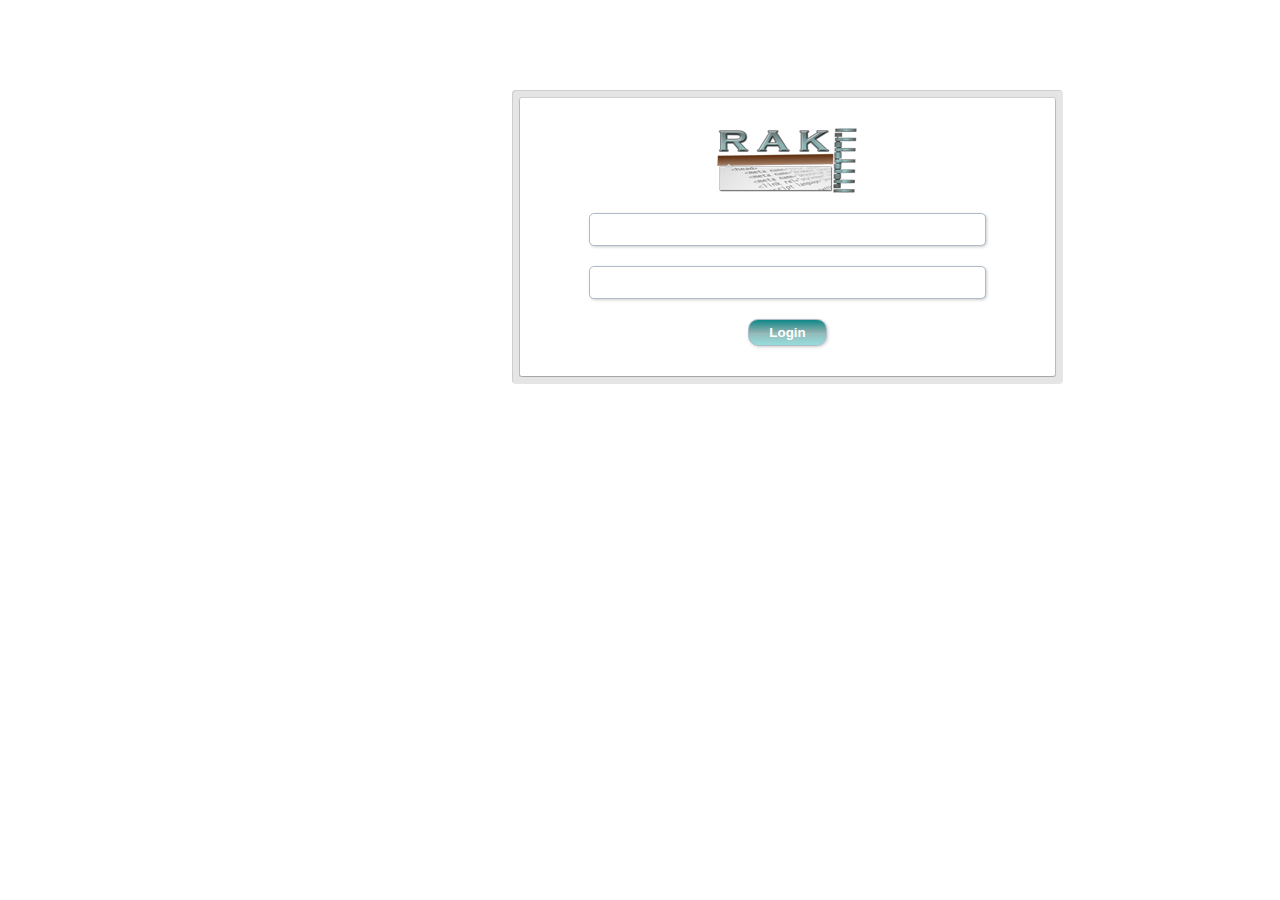
<file: Rake Project/htmlpages_server/index.html>
<!DOCTYPE html PUBLIC "-//W3C//DTD XHTML 1.0 Transitional//EN" "http://www.w3.org/TR/xhtml1/DTD/xhtml1-transitional.dtd">

<html xmlns="http://www.w3.org/1999/xhtml">

<head>
	<meta http-equiv="Content-Type" content="text/html; charset=utf-8" />
	<title>Untitled Document</title>
	<link rel="stylesheet" href="css/styles.css" />
</head>

<body>
	<div id="wrapper-small">
    	<div id="login-content">
	    	<div id="login-logo">
    	        	<img src="images/logo.png" />
        	    </div>
	    	<div id="login-form">
    	    	<form name="search-form">
	    	      	<input type="text" name="email" />
            	    <input type="password" name="password" />
                	<input type="submit" value="Login" />
	            </form>
            </div>
        </div>
    </div>
	<div id="wrapper-full">
    	<div id="sidebar">
        	<div id="logo">
            	<img src="images/logo.png" />
            </div>
            <div id="search">
            	<div id="search-input">
                	<form name="search-form">
	                	<input type="text" name="search" />
                    </form>
                </div>
            </div>
            <div id="account">
            	<div id="account-photo">
                	<img src="images/default-profile.jpg" />
                </div>
                <div id="account-options">
                	<ul>
                    	<li class="active"><a href="#dashboard">Dashboard</a></li>
                        <li><a href="#account">Acount</a></li>
                    </ul>
                </div>
            </div>
            <div id="scrape">
            	<div id="scrape-title">
                	<div id="scrape-text">SCRAPE</div> 
                    <div id="scrape-add"></div>
                </div>
            	<ul>
                	<li class="active"><a href="#webpage1">Webpage 1</a></li>
                    <li><a href="#webpage2">Webpage 2</a></li>
                    <li><a href="#webpage2">Webpage 3</a></li>
                    <li><a href="#webpage3">Webpage 4</a></li>
                    <li><a href="#webpage5">Webpage 5</a></li>
                    <li><a href="#webpage6">Webpage 6</a></li>
                </ul>
                <div id="scraper-more">more..</div>
            </div>
        </div>
        <div id="content">
        	<div id="content-main">asdsad
            </div>
        </div>
    </div>
</body>

</html>
</file>
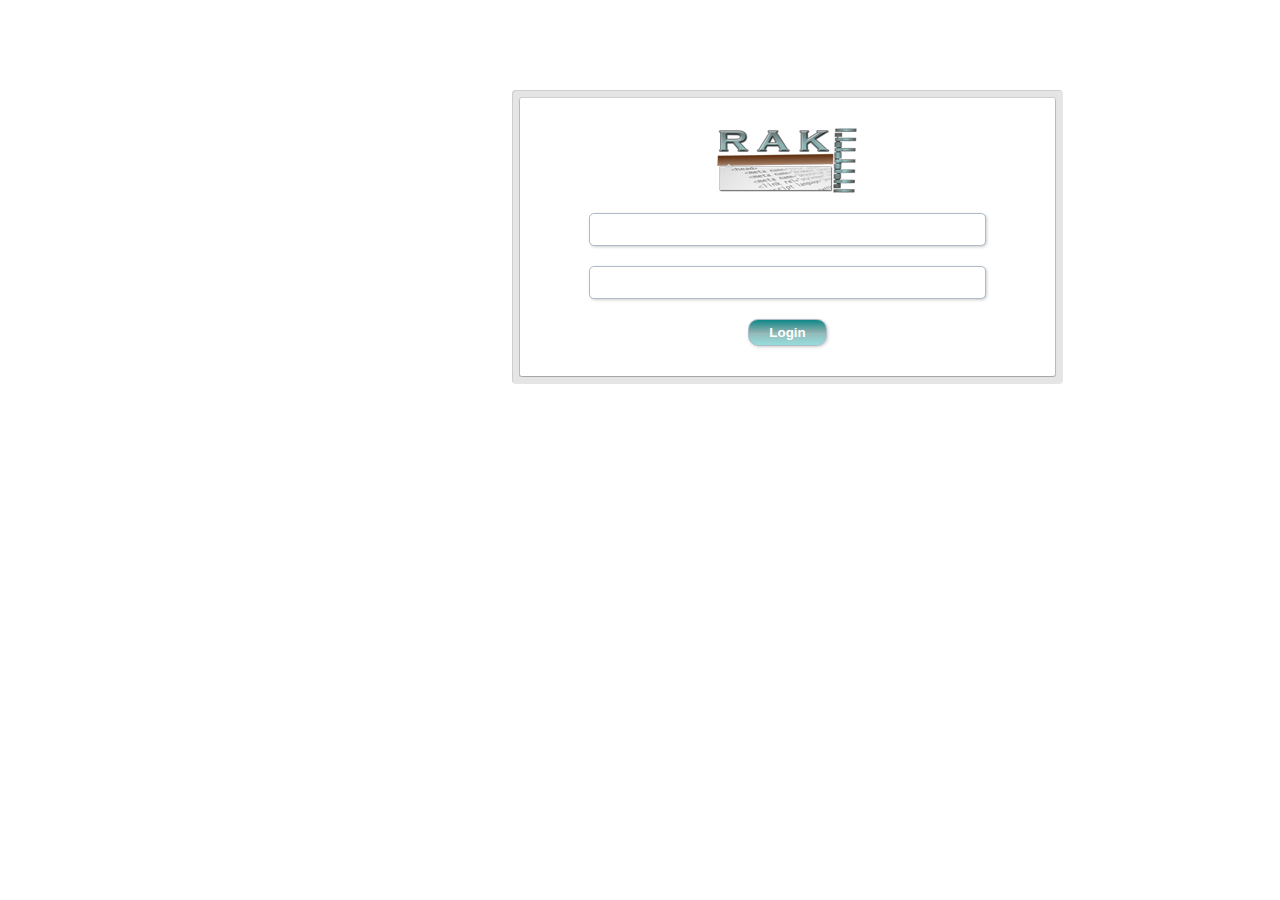
<file: Rake Project/server/old/htmlpages_server/index.html>
<!DOCTYPE html PUBLIC "-//W3C//DTD XHTML 1.0 Transitional//EN" "http://www.w3.org/TR/xhtml1/DTD/xhtml1-transitional.dtd">
<html xmlns="http://www.w3.org/1999/xhtml">

<head>
	<meta http-equiv="Content-Type" content="text/html; charset=utf-8" />
	<title>Untitled Document</title>
	<link rel="stylesheet" href="css/styles.css" />
</head>

<body>
	<div id="wrapper-small">
    	<div id="login-content">
	    	<div id="login-logo">
    	        	<img src="images/logo.png" />
        	    </div>
	    	<div id="login-form">
    	    	<form name="search-form">
	    	      	<input type="text" name="email" />
            	    <input type="password" name="password" />
                	<input type="submit" value="Login" />
	            </form>
            </div>
        </div>
    </div>
	<div id="wrapper-full">
    	<div id="sidebar">
        	<div id="logo">
            	<img src="images/logo.png" />
            </div>
            <div id="search">
            	<div id="search-input">
                	<form name="search-form">
	                	<input type="text" name="search" />
                    </form>
                </div>
            </div>
            <div id="account">
            	<div id="account-photo">
                	<img src="images/default-profile.jpg" />
                </div>
                <div id="account-options">
                	<ul>
                    	<li class="active"><a href="#dashboard">Dashboard</a></li>
                        <li><a href="#account">Acount</a></li>
                    </ul>
                </div>
            </div>
            <div id="scrape">
            	<div id="scrape-title">
                	<div id="scrape-text">SCRAPE</div> 
                    <div id="scrape-add"></div>
                </div>
            	<ul>
                	<li class="active"><a href="#webpage1">Webpage 1</a></li>
                    <li><a href="#webpage2">Webpage 2</a></li>
                    <li><a href="#webpage2">Webpage 3</a></li>
                    <li><a href="#webpage3">Webpage 4</a></li>
                    <li><a href="#webpage5">Webpage 5</a></li>
                    <li><a href="#webpage6">Webpage 6</a></li>
                </ul>
                <div id="scraper-more">more..</div>
            </div>
        </div>
        <div id="content">
        	<div id="content-main">asdsad
            </div>
        </div>
    </div>
</body>

</html>
</file>
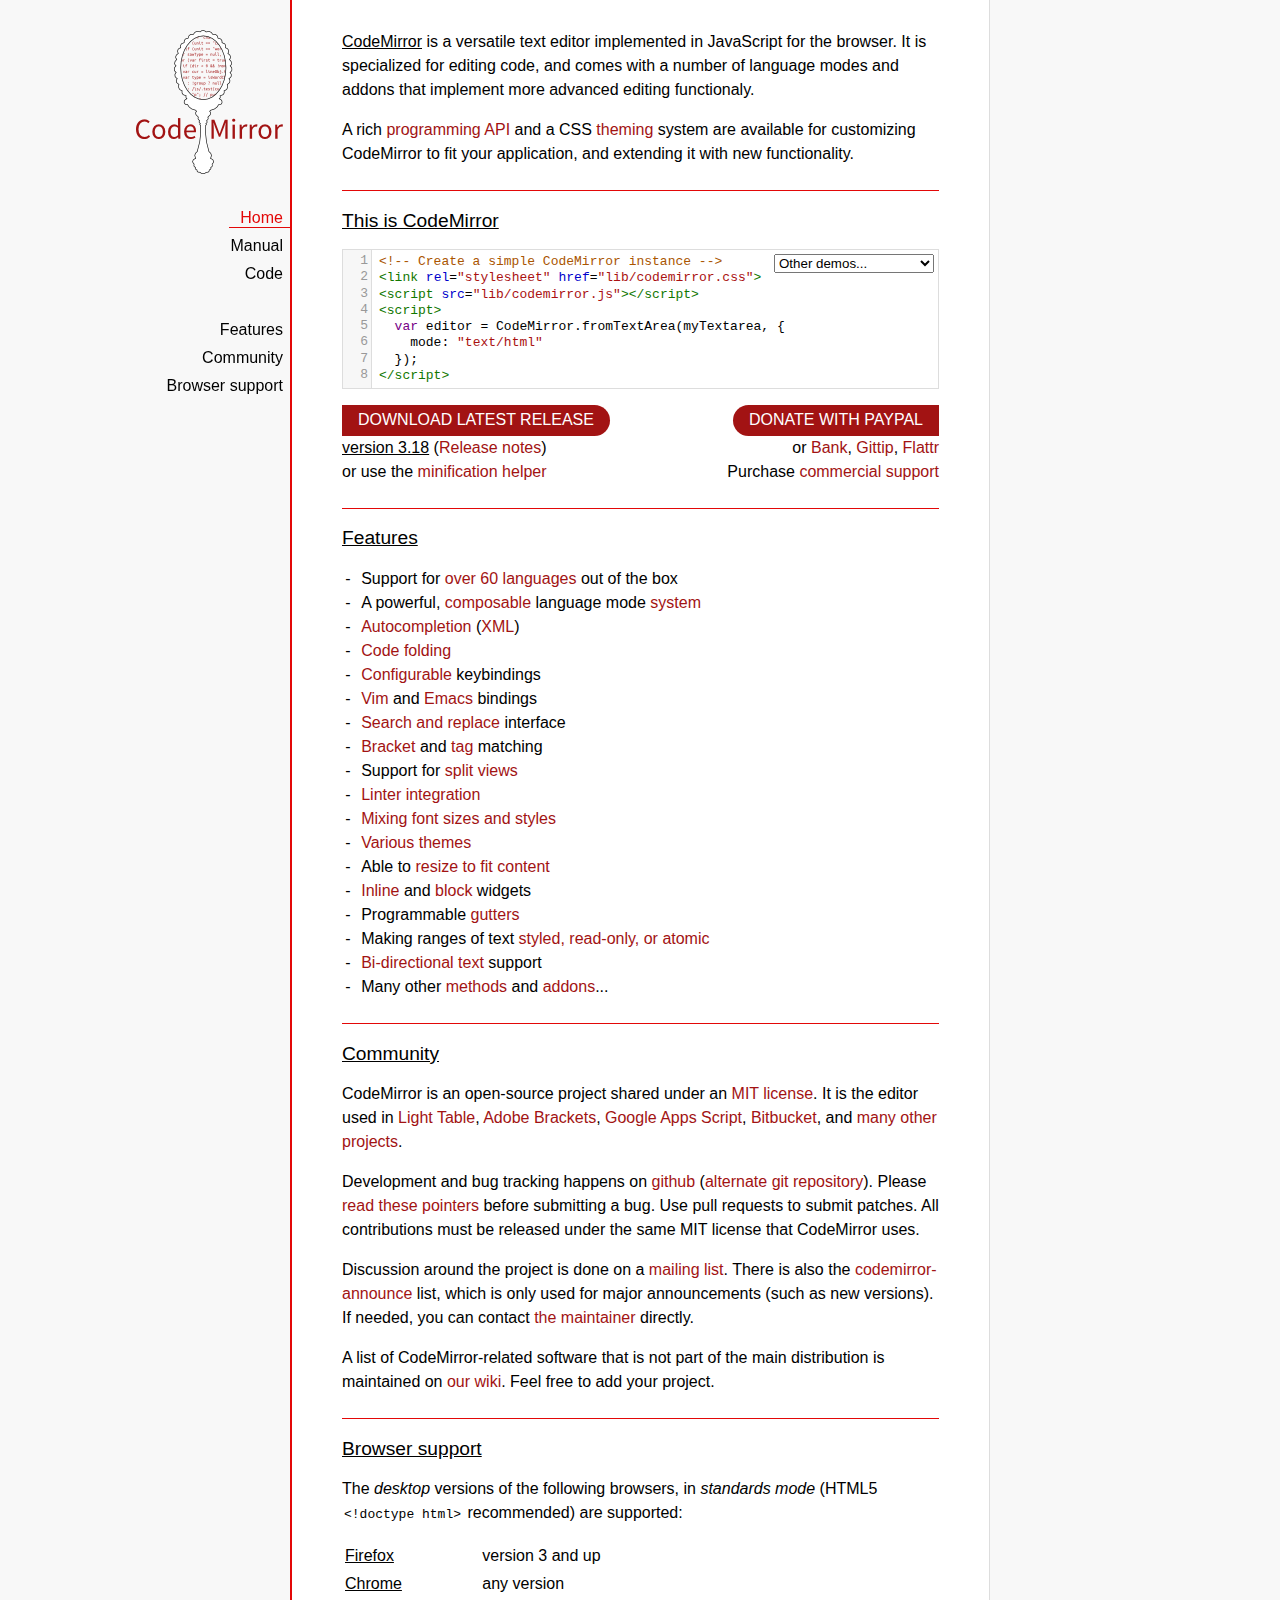
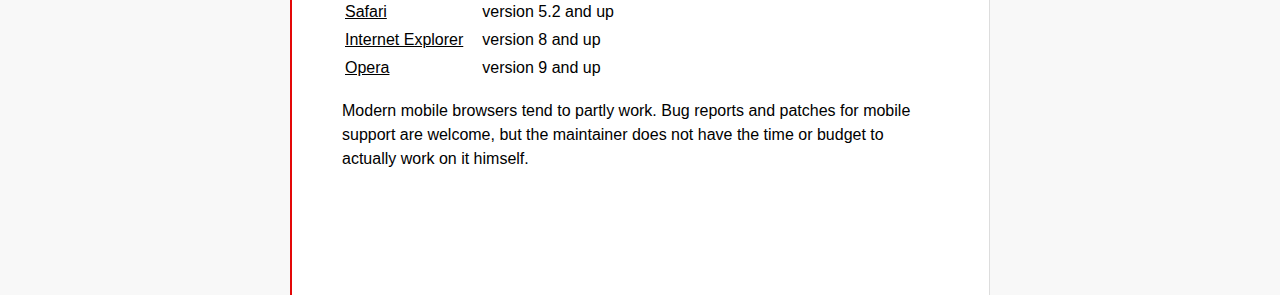
<file: Rake Project/server/sources/codemirror/codemirror-3.18/index.html>
<!doctype html>

<title>CodeMirror</title>
<meta charset="utf-8"/>

<link rel=stylesheet href="lib/codemirror.css">
<link rel=stylesheet href="doc/docs.css">
<script src="lib/codemirror.js"></script>
<script src="mode/xml/xml.js"></script>
<script src="mode/javascript/javascript.js"></script>
<script src="mode/css/css.js"></script>
<script src="mode/htmlmixed/htmlmixed.js"></script>
<script src="addon/edit/matchbrackets.js"></script>

<script src="doc/activebookmark.js"></script>

<style>
  .CodeMirror { height: auto; border: 1px solid #ddd; }
  .CodeMirror-scroll { max-height: 200px; }
  .CodeMirror pre { padding-left: 7px; line-height: 1.25; }
</style>

<div id=nav>
  <a href="http://codemirror.net"><img id=logo src="doc/logo.png"></a>

  <ul>
    <li><a class=active data-default="true" href="#description">Home</a>
    <li><a href="doc/manual.html">Manual</a>
    <li><a href="https://github.com/marijnh/codemirror">Code</a>
  </ul>
  <ul>
    <li><a href="#features">Features</a>
    <li><a href="#community">Community</a>
    <li><a href="#browsersupport">Browser support</a>
  </ul>
</div>

<article>

<section id=description class=first>
  <p><strong>CodeMirror</strong> is a versatile text editor
  implemented in JavaScript for the browser. It is specialized for
  editing code, and comes with a number of language modes and addons
  that implement more advanced editing functionaly.</p>

  <p>A rich <a href="doc/manual.html#api">programming API</a> and a
  CSS <a href="doc/manual.html#styling">theming</a> system are
  available for customizing CodeMirror to fit your application, and
  extending it with new functionality.</p>
</section>

<section id=demo>
  <h2>This is CodeMirror</h2>
  <form style="position: relative; margin-top: .5em;"><textarea id=demotext>
<!-- Create a simple CodeMirror instance -->
<link rel="stylesheet" href="lib/codemirror.css">
<script src="lib/codemirror.js"></script>
<script>
  var editor = CodeMirror.fromTextArea(myTextarea, {
    mode: "text/html"
  });
</script></textarea>
  <select id="demolist" onchange="document.location = this.options[this.selectedIndex].value;">
    <option value="#">Other demos...</option>
    <option value="demo/complete.html">Autocompletion</option>
    <option value="demo/folding.html">Code folding</option>
    <option value="demo/theme.html">Themes</option>
    <option value="mode/htmlmixed/index.html">Mixed language modes</option>
    <option value="demo/bidi.html">Bi-directional text</option>
    <option value="demo/variableheight.html">Variable font sizes</option>
    <option value="demo/search.html">Search interface</option>
    <option value="demo/vim.html">Vim bindings</option>
    <option value="demo/emacs.html">Emacs bindings</option>
    <option value="demo/tern.html">Tern integration</option>
    <option value="demo/merge.html">Merge/diff interface</option>
    <option value="demo/fullscreen.html">Full-screen editor</option>
  </select></form>
  <script>
    var editor = CodeMirror.fromTextArea(document.getElementById("demotext"), {
      lineNumbers: true,
      mode: "text/html",
      matchBrackets: true
    });
  </script>
  <div style="position: relative; margin: 1em 0;">
    <a class="bigbutton left" href="http://codemirror.net/codemirror.zip">DOWNLOAD LATEST RELEASE</a>
    <div><strong>version 3.18</strong> (<a href="doc/releases.html">Release notes</a>)</div>
    <div>or use the <a href="doc/compress.html">minification helper</a></div>
    <div style="position: absolute; top: 0; right: 0; text-align: right">
      <span class="bigbutton right" onclick="document.getElementById('paypal').submit();">DONATE WITH PAYPAL</span>
      <div style="position: relative">
        or <span onclick="document.getElementById('bankinfo').style.display = 'block';" class=quasilink>Bank</span>,
        <a href="https://www.gittip.com/marijnh">Gittip</a>,
        <a href="https://flattr.com/profile/marijnh">Flattr</a><br>
        <div id=bankinfo>
          <span id=bankinfo_close onclick="document.getElementById('bankinfo').style.display = '';">×</span>
          Bank: <i>Rabobank</i><br/>
          Country: <i>Netherlands</i><br/>
          SWIFT: <i>RABONL2U</i><br/>
          Account: <i>147850770</i><br/>
          Name: <i>Marijn Haverbeke</i><br/>
          IBAN: <i>NL26 RABO 0147 8507 70</i>
        </div>
        <form action="https://www.paypal.com/cgi-bin/webscr" method="post" id="paypal">
          <input type="hidden" name="cmd" value="_s-xclick"/>
          <input type="hidden" name="hosted_button_id" value="3FVHS5FGUY7CC"/>
        </form>
      </div>
      <div>
        Purchase <a href="http://codemirror.com">commercial support</a>
      </div>
    </div>
  </div>
</section>

<section id=features>
  <h2>Features</h2>
  <ul>
    <li>Support for <a href="mode/index.html">over 60 languages</a> out of the box
    <li>A powerful, <a href="mode/htmlmixed/index.html">composable</a> language mode <a href="doc/manual.html#modeapi">system</a>
    <li><a href="doc/manual.html#addon_show-hint">Autocompletion</a> (<a href="demo/xmlcomplete.html">XML</a>)
    <li><a href="doc/manual.html#addon_foldcode">Code folding</a>
    <li><a href="doc/manual.html#option_extraKeys">Configurable</a> keybindings
    <li><a href="demo/vim.html">Vim</a> and <a href="demo/emacs.html">Emacs</a> bindings
    <li><a href="doc/manual.html#addon_search">Search and replace</a> interface
    <li><a href="doc/manual.html#addon_matchbrackets">Bracket</a> and <a href="doc/manual.html#addon_matchtags">tag</a> matching
    <li>Support for <a href="demo/buffers.html">split views</a>
    <li><a href="doc/manual.html#addon_lint">Linter integration</a>
    <li><a href="demo/variableheight.html">Mixing font sizes and styles</a>
    <li><a href="demo/theme.html">Various themes</a>
    <li>Able to <a href="demo/resize.html">resize to fit content</a>
    <li><a href="doc/manual.html#mark_replacedWith">Inline</a> and <a href="doc/manual.html#addLineWidget">block</a> widgets
    <li>Programmable <a href="demo/marker.html">gutters</a>
    <li>Making ranges of text <a href="doc/manual.html#markText">styled, read-only, or atomic</a>
    <li><a href="demo/bidi.html">Bi-directional text</a> support
    <li>Many other <a href="doc/manual.html#api">methods</a> and <a href="doc/manual.html#addons">addons</a>...</a>
  </ul>
</section>

<section id=community>
  <h2>Community</h2>

  <p>CodeMirror is an open-source project shared under
  an <a href="LICENSE">MIT license</a>. It is the editor used in
  <a href="http://www.chris-granger.com/2012/04/12/light-table---a-new-ide-concept/">Light
  Table</a>, <a href="http://brackets.io/">Adobe
  Brackets</a>, <a href="https://script.google.com/">Google Apps
  Script</a>, <a href="http://blog.bitbucket.org/2013/05/14/edit-your-code-in-the-cloud-with-bitbucket/">Bitbucket</a>,
  and <a href="doc/realworld.html">many other projects</a>.</p>

  <p>Development and bug tracking happens
  on <a href="https://github.com/marijnh/CodeMirror/">github</a>
  (<a href="http://marijnhaverbeke.nl/git/codemirror">alternate git
  repository</a>).
  Please <a href="http://codemirror.net/doc/reporting.html">read these
  pointers</a> before submitting a bug. Use pull requests to submit
  patches. All contributions must be released under the same MIT
  license that CodeMirror uses.</p>

  <p>Discussion around the project is done on
  a <a href="http://groups.google.com/group/codemirror">mailing list</a>.
  There is also
  the <a href="http://groups.google.com/group/codemirror-announce">codemirror-announce</a>
  list, which is only used for major announcements (such as new
  versions). If needed, you can
  contact <a href="mailto:marijnh@gmail.com">the maintainer</a>
  directly.</p>

  <p>A list of CodeMirror-related software that is not part of the
  main distribution is maintained
  on <a href="https://github.com/marijnh/CodeMirror/wiki/CodeMirror-addons">our
  wiki</a>. Feel free to add your project.</p>
</section>

<section id=browsersupport>
  <h2>Browser support</h2>
  <p>The <em>desktop</em> versions of the following browsers,
  in <em>standards mode</em> (HTML5 <code>&lt;!doctype html></code>
  recommended) are supported:</p>
  <table style="margin-bottom: 1em">
    <tr><th>Firefox</th><td>version 3 and up</td></tr>
    <tr><th>Chrome</th><td>any version</td></tr>
    <tr><th>Safari</th><td>version 5.2 and up</td></tr>
    <tr><th style="padding-right: 1em;">Internet Explorer</th><td>version 8 and up</td></tr>
    <tr><th>Opera</th><td>version 9 and up</td></tr>
  </table>
  <p>Modern mobile browsers tend to partly work. Bug reports and
  patches for mobile support are welcome, but the maintainer does not
  have the time or budget to actually work on it himself.</p>
</section>

</article>
</file>
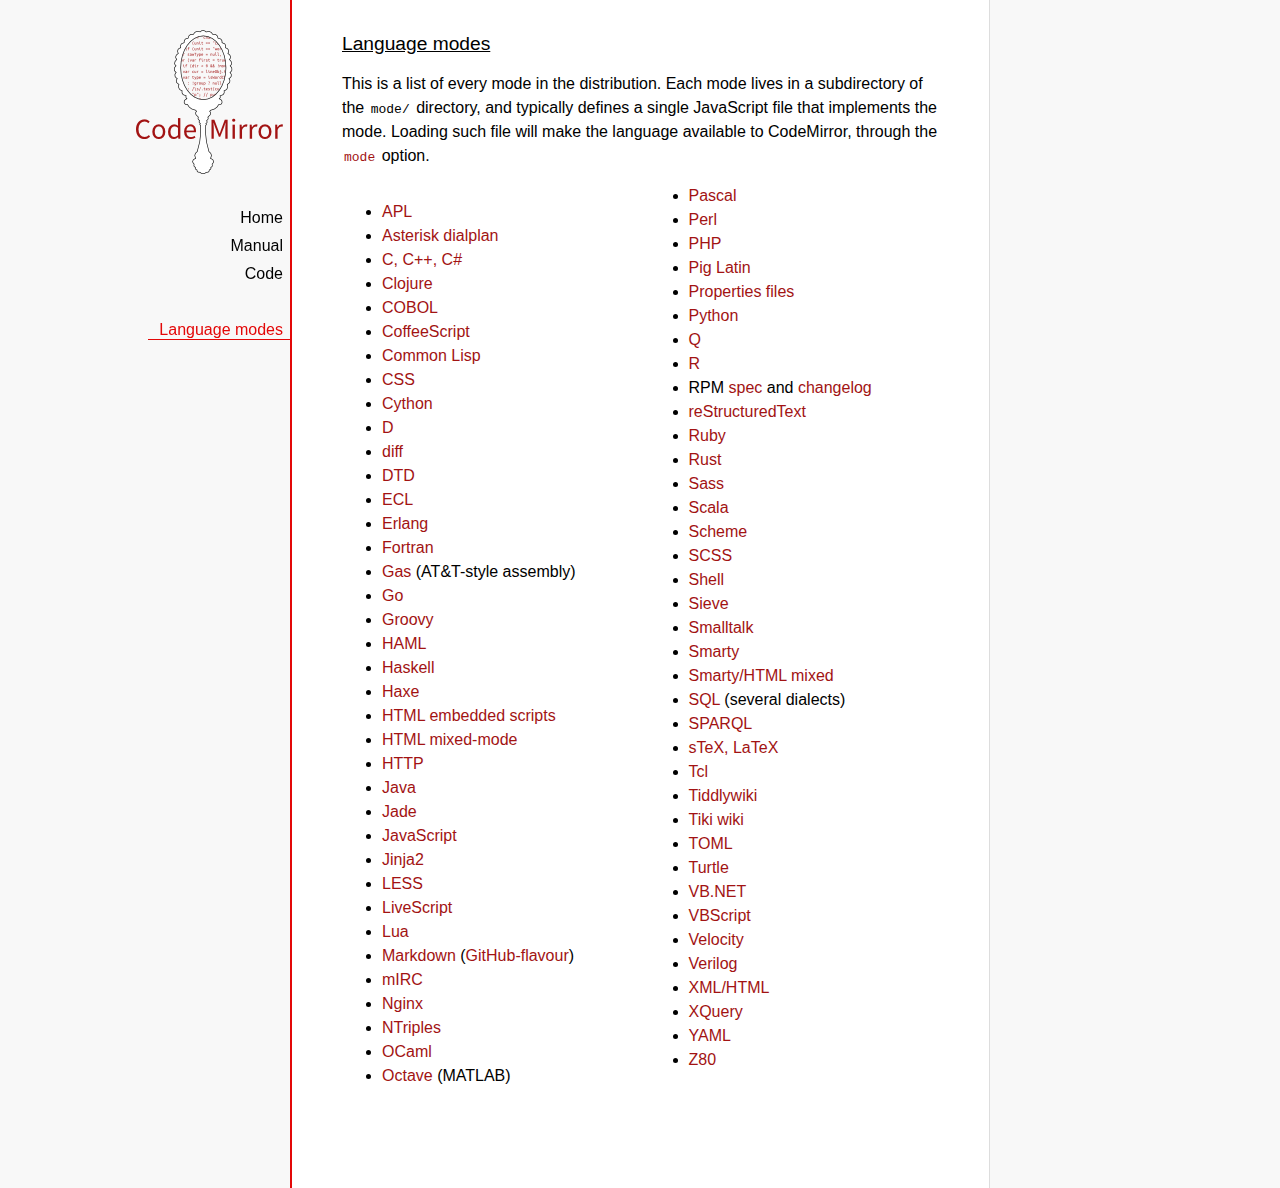
<file: Rake Project/server/sources/codemirror/codemirror-3.18/mode/index.html>
<!doctype html>

<title>CodeMirror: Language Modes</title>
<meta charset="utf-8"/>
<link rel=stylesheet href="../doc/docs.css">

<div id=nav>
  <a href="http://codemirror.net"><img id=logo src="../doc/logo.png"></a>

  <ul>
    <li><a href="../index.html">Home</a>
    <li><a href="../doc/manual.html">Manual</a>
    <li><a href="https://github.com/marijnh/codemirror">Code</a>
  </ul>
  <ul>
    <li><a class=active href="#">Language modes</a>
  </ul>
</div>

<article>

<h2>Language modes</h2>

<p>This is a list of every mode in the distribution. Each mode lives
in a subdirectory of the <code>mode/</code> directory, and typically
defines a single JavaScript file that implements the mode. Loading
such file will make the language available to CodeMirror, through
the <a href="manual.html#option_mode"><code>mode</code></a>
option.</p>

<div style="-webkit-columns: 100px 2; -moz-columns: 100px 2; columns: 100px 2;">
    <ul>
      <li><a href="apl/index.html">APL</a></li>
      <li><a href="asterisk/index.html">Asterisk dialplan</a></li>
      <li><a href="clike/index.html">C, C++, C#</a></li>
      <li><a href="clojure/index.html">Clojure</a></li>
      <li><a href="cobol/index.html">COBOL</a></li>
      <li><a href="coffeescript/index.html">CoffeeScript</a></li>
      <li><a href="commonlisp/index.html">Common Lisp</a></li>
      <li><a href="css/index.html">CSS</a></li>
      <li><a href="python/index.html">Cython</a></li>
      <li><a href="d/index.html">D</a></li>
      <li><a href="diff/index.html">diff</a></li>
      <li><a href="dtd/index.html">DTD</a></li>
      <li><a href="ecl/index.html">ECL</a></li>
      <li><a href="erlang/index.html">Erlang</a></li>
      <li><a href="fortran/index.html">Fortran</a></li>
      <li><a href="gas/index.html">Gas</a> (AT&amp;T-style assembly)</li>
      <li><a href="go/index.html">Go</a></li>
      <li><a href="groovy/index.html">Groovy</a></li>
      <li><a href="haml/index.html">HAML</a></li>
      <li><a href="haskell/index.html">Haskell</a></li>
      <li><a href="haxe/index.html">Haxe</a></li>
      <li><a href="htmlembedded/index.html">HTML embedded scripts</a></li>
      <li><a href="htmlmixed/index.html">HTML mixed-mode</a></li>
      <li><a href="http/index.html">HTTP</a></li>
      <li><a href="clike/index.html">Java</a></li>
      <li><a href="jade/index.html">Jade</a></li>
      <li><a href="javascript/index.html">JavaScript</a></li>
      <li><a href="jinja2/index.html">Jinja2</a></li>
      <li><a href="less/index.html">LESS</a></li>
      <li><a href="livescript/index.html">LiveScript</a></li>
      <li><a href="lua/index.html">Lua</a></li>
      <li><a href="markdown/index.html">Markdown</a> (<a href="gfm/index.html">GitHub-flavour</a>)</li>
      <li><a href="mirc/index.html">mIRC</a></li>
      <li><a href="nginx/index.html">Nginx</a></li>
      <li><a href="ntriples/index.html">NTriples</a></li>
      <li><a href="ocaml/index.html">OCaml</a></li>
      <li><a href="octave/index.html">Octave</a> (MATLAB)</li>
      <li><a href="pascal/index.html">Pascal</a></li>
      <li><a href="perl/index.html">Perl</a></li>
      <li><a href="php/index.html">PHP</a></li>
      <li><a href="pig/index.html">Pig Latin</a></li>
      <li><a href="properties/index.html">Properties files</a></li>
      <li><a href="python/index.html">Python</a></li>
      <li><a href="q/index.html">Q</a></li>
      <li><a href="r/index.html">R</a></li>
      <li>RPM <a href="rpm/spec/index.html">spec</a> and <a href="rpm/changes/index.html">changelog</a></li>
      <li><a href="rst/index.html">reStructuredText</a></li>
      <li><a href="ruby/index.html">Ruby</a></li>
      <li><a href="rust/index.html">Rust</a></li>
      <li><a href="sass/index.html">Sass</a></li>
      <li><a href="clike/scala.html">Scala</a></li>
      <li><a href="scheme/index.html">Scheme</a></li>
      <li><a href="css/scss.html">SCSS</a></li>
      <li><a href="shell/index.html">Shell</a></li>
      <li><a href="sieve/index.html">Sieve</a></li>
      <li><a href="smalltalk/index.html">Smalltalk</a></li>
      <li><a href="smarty/index.html">Smarty</a></li>
      <li><a href="smartymixed/index.html">Smarty/HTML mixed</a></li>
      <li><a href="sql/index.html">SQL</a> (several dialects)</li>
      <li><a href="sparql/index.html">SPARQL</a></li>
      <li><a href="stex/index.html">sTeX, LaTeX</a></li>
      <li><a href="tcl/index.html">Tcl</a></li>
      <li><a href="tiddlywiki/index.html">Tiddlywiki</a></li>
      <li><a href="tiki/index.html">Tiki wiki</a></li>
      <li><a href="toml/index.html">TOML</a></li>
      <li><a href="turtle/index.html">Turtle</a></li>
      <li><a href="vb/index.html">VB.NET</a></li>
      <li><a href="vbscript/index.html">VBScript</a></li>
      <li><a href="velocity/index.html">Velocity</a></li>
      <li><a href="verilog/index.html">Verilog</a></li>
      <li><a href="xml/index.html">XML/HTML</a></li>
      <li><a href="xquery/index.html">XQuery</a></li>
      <li><a href="yaml/index.html">YAML</a></li>
      <li><a href="z80/index.html">Z80</a></li>
    </ul>
  </div>

</article>
</file>
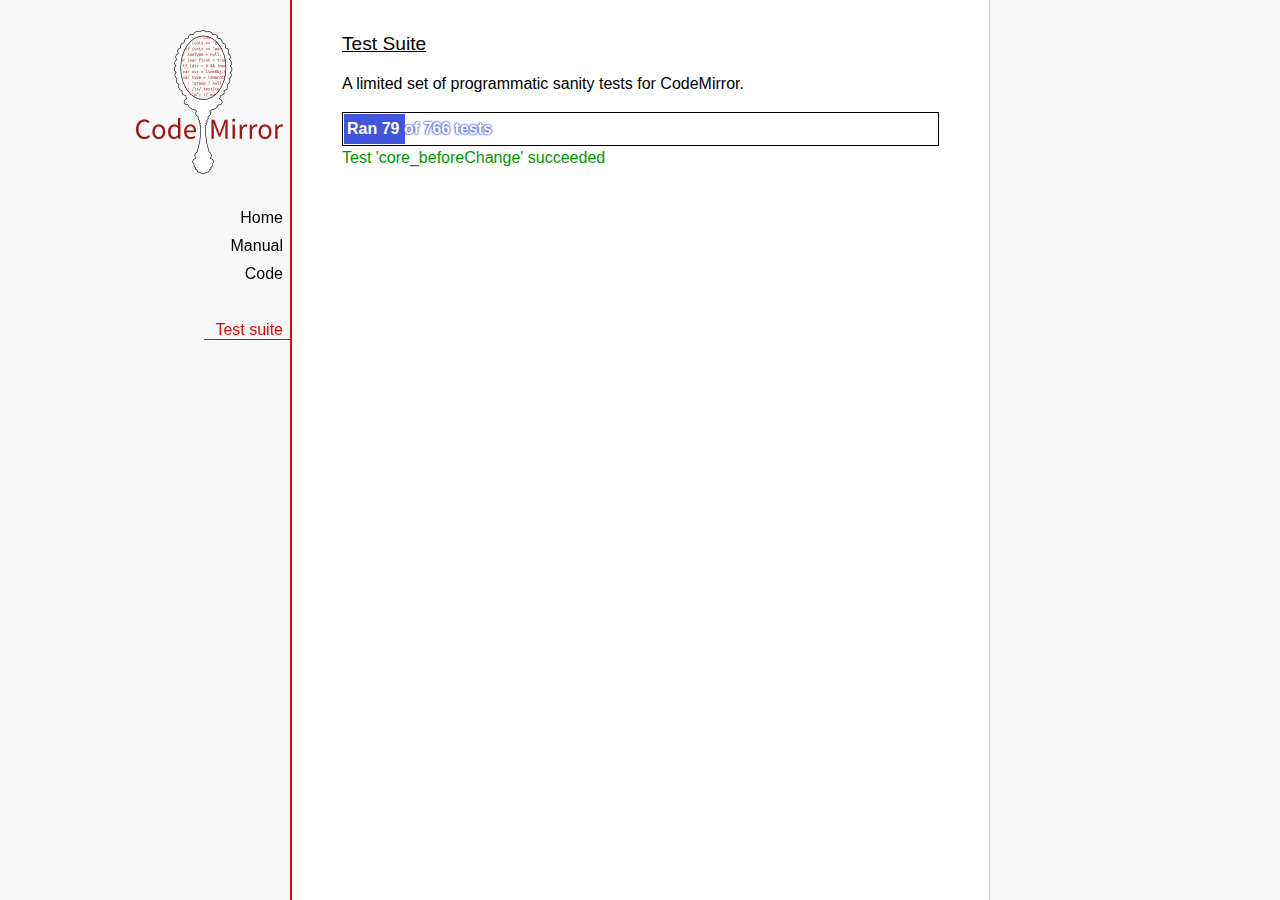
<file: Rake Project/server/sources/codemirror/codemirror-3.18/test/index.html>
<!doctype html>

<title>CodeMirror: Test Suite</title>
<meta charset="utf-8"/>
<link rel=stylesheet href="../doc/docs.css">

<link rel="stylesheet" href="../lib/codemirror.css">
<link rel="stylesheet" href="mode_test.css">
<script src="../lib/codemirror.js"></script>
<script src="../addon/mode/overlay.js"></script>
<script src="../addon/mode/multiplex.js"></script>
<script src="../addon/search/searchcursor.js"></script>
<script src="../addon/dialog/dialog.js"></script>
<script src="../addon/edit/matchbrackets.js"></script>
<script src="../addon/comment/comment.js"></script>
<script src="../mode/javascript/javascript.js"></script>
<script src="../mode/xml/xml.js"></script>
<script src="../keymap/vim.js"></script>
<script src="../keymap/emacs.js"></script>

<style type="text/css">
  .ok {color: #090;}
  .fail {color: #e00;}
  .error {color: #c90;}
  .done {font-weight: bold;}
  #progress {
  background: #45d;
  color: white;
  text-shadow: 0 0 1px #45d, 0 0 2px #45d, 0 0 3px #45d;
  font-weight: bold;
  white-space: pre;
  }
  #testground {
  visibility: hidden;
  }
  #testground.offscreen {
  visibility: visible;
  position: absolute;
  left: -10000px;
  top: -10000px;
  }
  .CodeMirror { border: 1px solid black; }
</style>

<div id=nav>
  <a href="http://codemirror.net"><img id=logo src="../doc/logo.png"></a>

  <ul>
    <li><a href="../index.html">Home</a>
    <li><a href="../doc/manual.html">Manual</a>
    <li><a href="https://github.com/marijnh/codemirror">Code</a>
  </ul>
  <ul>
    <li><a class=active href="#">Test suite</a>
  </ul>
</div>

<article>
  <h2>Test Suite</h2>

    <p>A limited set of programmatic sanity tests for CodeMirror.</p>

    <div style="border: 1px solid black; padding: 1px; max-width: 700px;">
      <div style="width: 0px;" id=progress><div style="padding: 3px;">Ran <span id="progress_ran">0</span><span id="progress_total"> of 0</span> tests</div></div>
    </div>
    <p id=status>Please enable JavaScript...</p>
    <div id=output></div>

    <div id=testground></div>

    <script src="driver.js"></script>
    <script src="test.js"></script>
    <script src="doc_test.js"></script>
    <script src="comment_test.js"></script>
    <script src="mode_test.js"></script>
    <script src="../mode/javascript/test.js"></script>
    <script src="../mode/css/css.js"></script>
    <script src="../mode/css/test.js"></script>
    <script src="../mode/css/scss_test.js"></script>
    <script src="../mode/xml/xml.js"></script>
    <script src="../mode/htmlmixed/htmlmixed.js"></script>
    <script src="../mode/ruby/ruby.js"></script>
    <script src="../mode/haml/haml.js"></script>
    <script src="../mode/haml/test.js"></script>
    <script src="../mode/markdown/markdown.js"></script>
    <script src="../mode/markdown/test.js"></script>
    <script src="../mode/gfm/gfm.js"></script>
    <script src="../mode/gfm/test.js"></script>
    <script src="../mode/stex/stex.js"></script>
    <script src="../mode/stex/test.js"></script>
    <script src="../mode/xquery/xquery.js"></script>
    <script src="../mode/xquery/test.js"></script>
    <script src="../addon/mode/multiplex_test.js"></script>
    <script src="vim_test.js"></script>
    <script src="emacs_test.js"></script>
    <script>
      window.onload = runHarness;
      CodeMirror.on(window, 'hashchange', runHarness);

      function esc(str) {
        return str.replace(/[<&]/, function(ch) { return ch == "<" ? "&lt;" : "&amp;"; });
      }

      var output = document.getElementById("output"),
          progress = document.getElementById("progress"),
          progressRan = document.getElementById("progress_ran").childNodes[0],
          progressTotal = document.getElementById("progress_total").childNodes[0];
      var count = 0,
          failed = 0,
          bad = "",
          running = false, // Flag that states tests are running
         quit = false, // Flag to quit tests ASAP
         verbose = false; // Adds message for *every* test to output

      function runHarness(){
        if (running) {
          quit = true;
          setStatus("Restarting tests...", '', true);
          setTimeout(function(){runHarness();}, 500);
          return;
        }
        if (window.location.hash.substr(1)){
          debug = window.location.hash.substr(1).split(",");
        } else {
          debug = null;
        }
        quit = false;
        running = true;
        setStatus("Loading tests...");
        count = 0;
        failed = 0;
        bad = "";
        verbose = false;
        debugUsed = Array();
        totalTests = countTests();
        progressTotal.nodeValue = " of " + totalTests;
        progressRan.nodeValue = count;
        output.innerHTML = '';
        document.getElementById("testground").innerHTML = "<form>" +
          "<textarea id=\"code\" name=\"code\"></textarea>" +
          "<input type=submit value=ok name=submit>" +
          "</form>";
        runTests(displayTest);
      }

      function setStatus(message, className, force){
        if (quit && !force) return;
        if (!message) throw("must provide message");
        var status = document.getElementById("status").childNodes[0];
        status.nodeValue = message;
        status.parentNode.className = className;
      }
      function addOutput(name, className, code){
        var newOutput = document.createElement("dl");
        var newTitle = document.createElement("dt");
        newTitle.className = className;
        newTitle.appendChild(document.createTextNode(name));
        newOutput.appendChild(newTitle);
        var newMessage = document.createElement("dd");
        newMessage.innerHTML = code;
        newOutput.appendChild(newTitle);
        newOutput.appendChild(newMessage);
        output.appendChild(newOutput);
      }
      function displayTest(type, name, customMessage) {
        var message = "???";
        if (type != "done") ++count;
        progress.style.width = (count * (progress.parentNode.clientWidth - 2) / totalTests) + "px";
        progressRan.nodeValue = count;
        if (type == "ok") {
          message = "Test '" + name + "' succeeded";
          if (!verbose) customMessage = false;
        } else if (type == "expected") {
          message = "Test '" + name + "' failed as expected";
          if (!verbose) customMessage = false;
        } else if (type == "error" || type == "fail") {
          ++failed;
          message = "Test '" + name + "' failed";
        } else if (type == "done") {
          if (failed) {
            type += " fail";
            message = failed + " failure" + (failed > 1 ? "s" : "");
          } else if (count < totalTests) {
            failed = totalTests - count;
            type += " fail";
            message = failed + " failure" + (failed > 1 ? "s" : "");
          } else {
            type += " ok";
            message = "All passed";
          }
          if (debug && debug.length) {
            var bogusTests = totalTests - count;
            message += " — " + bogusTests + " nonexistent test" +
              (bogusTests > 1 ? "s" : "") + " requested by location.hash: " +
              "`" + debug.join("`, `") + "`";
          } else {
            progressTotal.nodeValue = '';
          }
          customMessage = true; // Hack to avoid adding to output
        }
        if (verbose && !customMessage)  customMessage = message;
        setStatus(message, type);
        if (customMessage && customMessage.length > 0) {
          addOutput(name, type, customMessage);
        }
      }
    </script>

</article>
</file>
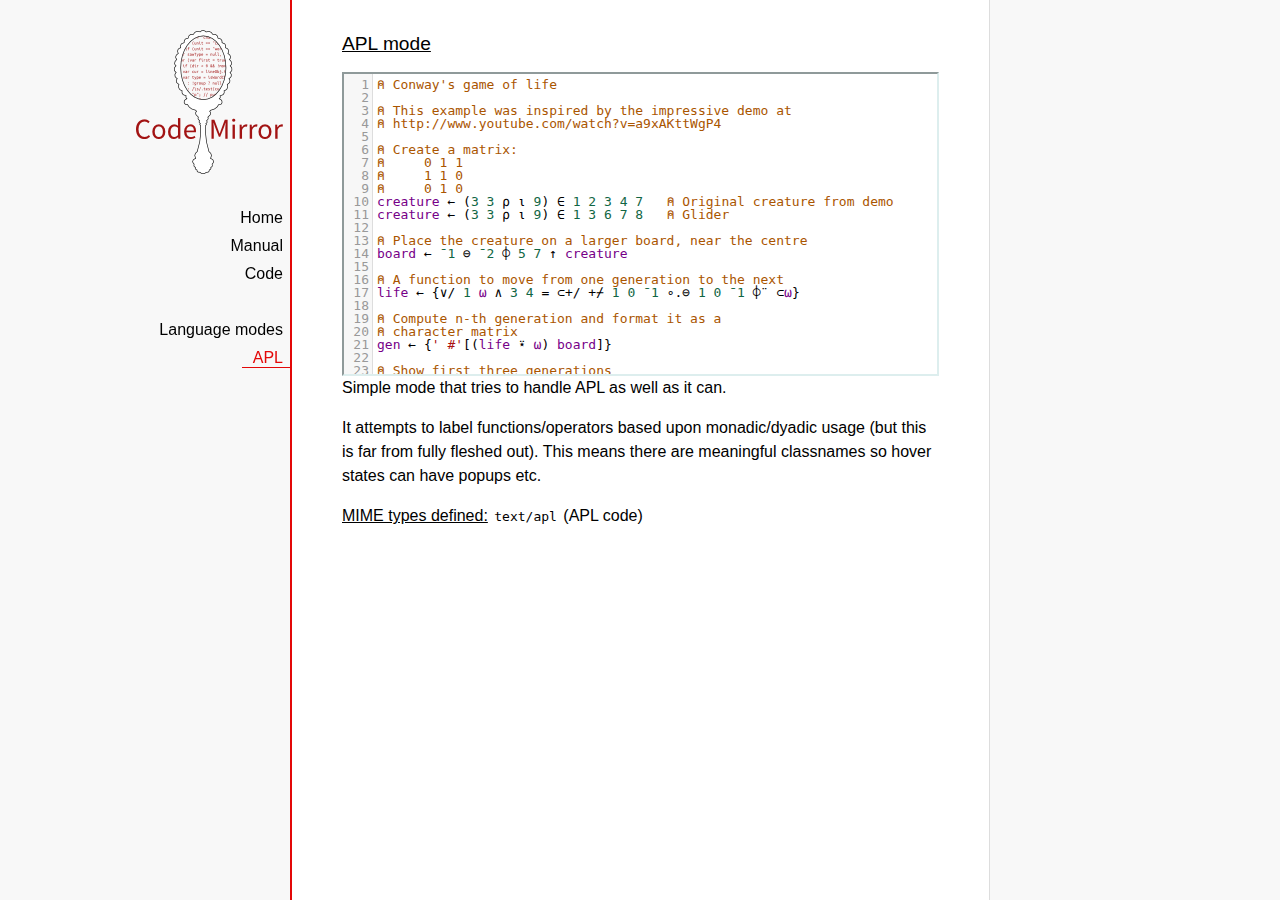
<file: Rake Project/server/sources/codemirror/codemirror-3.18/mode/apl/index.html>
<!doctype html>

<title>CodeMirror: APL mode</title>
<meta charset="utf-8"/>
<link rel=stylesheet href="../../doc/docs.css">

<link rel="stylesheet" href="../../lib/codemirror.css">
<script src="../../lib/codemirror.js"></script>
<script src="../../addon/edit/matchbrackets.js"></script>
<script src="./apl.js"></script>
<style>
	.CodeMirror { border: 2px inset #dee; }
    </style>
<div id=nav>
  <a href="http://codemirror.net"><img id=logo src="../../doc/logo.png"></a>

  <ul>
    <li><a href="../../index.html">Home</a>
    <li><a href="../../doc/manual.html">Manual</a>
    <li><a href="https://github.com/marijnh/codemirror">Code</a>
  </ul>
  <ul>
    <li><a href="../index.html">Language modes</a>
    <li><a class=active href="#">APL</a>
  </ul>
</div>

<article>
<h2>APL mode</h2>
<form><textarea id="code" name="code">
⍝ Conway's game of life

⍝ This example was inspired by the impressive demo at
⍝ http://www.youtube.com/watch?v=a9xAKttWgP4

⍝ Create a matrix:
⍝     0 1 1
⍝     1 1 0
⍝     0 1 0
creature ← (3 3 ⍴ ⍳ 9) ∈ 1 2 3 4 7   ⍝ Original creature from demo
creature ← (3 3 ⍴ ⍳ 9) ∈ 1 3 6 7 8   ⍝ Glider

⍝ Place the creature on a larger board, near the centre
board ← ¯1 ⊖ ¯2 ⌽ 5 7 ↑ creature

⍝ A function to move from one generation to the next
life ← {∨/ 1 ⍵ ∧ 3 4 = ⊂+/ +⌿ 1 0 ¯1 ∘.⊖ 1 0 ¯1 ⌽¨ ⊂⍵}

⍝ Compute n-th generation and format it as a
⍝ character matrix
gen ← {' #'[(life ⍣ ⍵) board]}

⍝ Show first three generations
(gen 1) (gen 2) (gen 3)
</textarea></form>

    <script>
      var editor = CodeMirror.fromTextArea(document.getElementById("code"), {
        lineNumbers: true,
        matchBrackets: true,
        mode: "text/apl"
      });
    </script>

    <p>Simple mode that tries to handle APL as well as it can.</p>
    <p>It attempts to label functions/operators based upon
    monadic/dyadic usage (but this is far from fully fleshed out).
    This means there are meaningful classnames so hover states can
    have popups etc.</p>

    <p><strong>MIME types defined:</strong> <code>text/apl</code> (APL code)</p>
  </article>
</file>
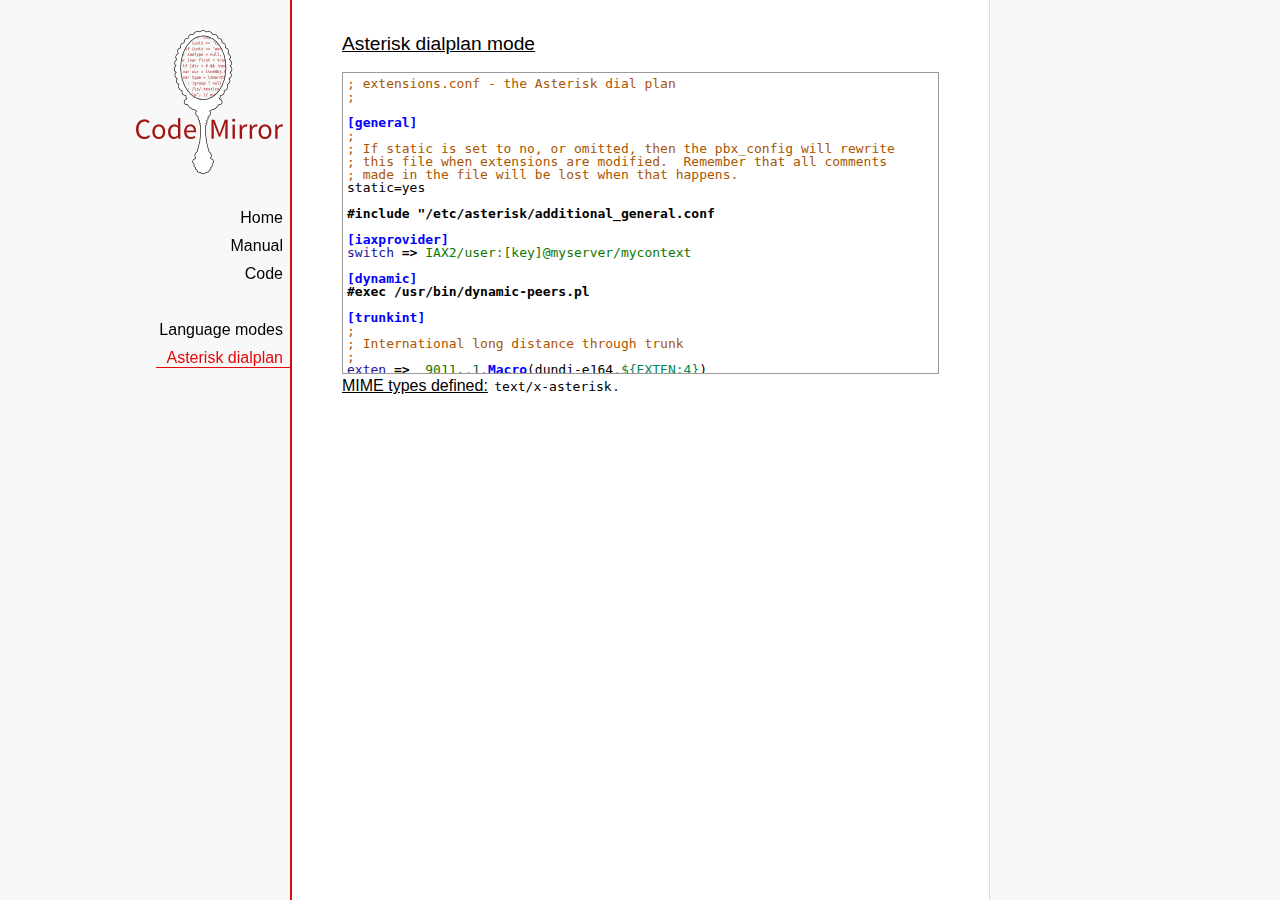
<file: Rake Project/server/sources/codemirror/codemirror-3.18/mode/asterisk/index.html>
<!doctype html>

<title>CodeMirror: Asterisk dialplan mode</title>
<meta charset="utf-8"/>
<link rel=stylesheet href="../../doc/docs.css">

<link rel="stylesheet" href="../../lib/codemirror.css">
<script src="../../lib/codemirror.js"></script>
<script src="asterisk.js"></script>
<style>
      .CodeMirror {border: 1px solid #999;}
      .cm-s-default span.cm-arrow { color: red; }
    </style>
<div id=nav>
  <a href="http://codemirror.net"><img id=logo src="../../doc/logo.png"></a>

  <ul>
    <li><a href="../../index.html">Home</a>
    <li><a href="../../doc/manual.html">Manual</a>
    <li><a href="https://github.com/marijnh/codemirror">Code</a>
  </ul>
  <ul>
    <li><a href="../index.html">Language modes</a>
    <li><a class=active href="#">Asterisk dialplan</a>
  </ul>
</div>

<article>
<h2>Asterisk dialplan mode</h2>
<form><textarea id="code" name="code">
; extensions.conf - the Asterisk dial plan
;

[general]
;
; If static is set to no, or omitted, then the pbx_config will rewrite
; this file when extensions are modified.  Remember that all comments
; made in the file will be lost when that happens.
static=yes

#include "/etc/asterisk/additional_general.conf

[iaxprovider]
switch => IAX2/user:[key]@myserver/mycontext

[dynamic]
#exec /usr/bin/dynamic-peers.pl

[trunkint]
;
; International long distance through trunk
;
exten => _9011.,1,Macro(dundi-e164,${EXTEN:4})
exten => _9011.,n,Dial(${GLOBAL(TRUNK)}/${FILTER(0-9,${EXTEN:${GLOBAL(TRUNKMSD)}})})

[local]
;
; Master context for local, toll-free, and iaxtel calls only
;
ignorepat => 9
include => default

[demo]
include => stdexten
;
; We start with what to do when a call first comes in.
;
exten => s,1,Wait(1)			; Wait a second, just for fun
same  => n,Answer			; Answer the line
same  => n,Set(TIMEOUT(digit)=5)	; Set Digit Timeout to 5 seconds
same  => n,Set(TIMEOUT(response)=10)	; Set Response Timeout to 10 seconds
same  => n(restart),BackGround(demo-congrats)	; Play a congratulatory message
same  => n(instruct),BackGround(demo-instruct)	; Play some instructions
same  => n,WaitExten			; Wait for an extension to be dialed.

exten => 2,1,BackGround(demo-moreinfo)	; Give some more information.
exten => 2,n,Goto(s,instruct)

exten => 3,1,Set(LANGUAGE()=fr)		; Set language to french
exten => 3,n,Goto(s,restart)		; Start with the congratulations

exten => 1000,1,Goto(default,s,1)
;
; We also create an example user, 1234, who is on the console and has
; voicemail, etc.
;
exten => 1234,1,Playback(transfer,skip)		; "Please hold while..."
					; (but skip if channel is not up)
exten => 1234,n,Gosub(${EXTEN},stdexten(${GLOBAL(CONSOLE)}))
exten => 1234,n,Goto(default,s,1)		; exited Voicemail

exten => 1235,1,Voicemail(1234,u)		; Right to voicemail

exten => 1236,1,Dial(Console/dsp)		; Ring forever
exten => 1236,n,Voicemail(1234,b)		; Unless busy

;
; # for when they're done with the demo
;
exten => #,1,Playback(demo-thanks)	; "Thanks for trying the demo"
exten => #,n,Hangup			; Hang them up.

;
; A timeout and "invalid extension rule"
;
exten => t,1,Goto(#,1)			; If they take too long, give up
exten => i,1,Playback(invalid)		; "That's not valid, try again"

;
; Create an extension, 500, for dialing the
; Asterisk demo.
;
exten => 500,1,Playback(demo-abouttotry); Let them know what's going on
exten => 500,n,Dial(IAX2/guest@pbx.digium.com/s@default)	; Call the Asterisk demo
exten => 500,n,Playback(demo-nogo)	; Couldn't connect to the demo site
exten => 500,n,Goto(s,6)		; Return to the start over message.

;
; Create an extension, 600, for evaluating echo latency.
;
exten => 600,1,Playback(demo-echotest)	; Let them know what's going on
exten => 600,n,Echo			; Do the echo test
exten => 600,n,Playback(demo-echodone)	; Let them know it's over
exten => 600,n,Goto(s,6)		; Start over

;
;	You can use the Macro Page to intercom a individual user
exten => 76245,1,Macro(page,SIP/Grandstream1)
; or if your peernames are the same as extensions
exten => _7XXX,1,Macro(page,SIP/${EXTEN})
;
;
; System Wide Page at extension 7999
;
exten => 7999,1,Set(TIMEOUT(absolute)=60)
exten => 7999,2,Page(Local/Grandstream1@page&Local/Xlite1@page&Local/1234@page/n,d)

; Give voicemail at extension 8500
;
exten => 8500,1,VoicemailMain
exten => 8500,n,Goto(s,6)

    </textarea></form>
    <script>
      var editor = CodeMirror.fromTextArea(document.getElementById("code"), {
        mode: "text/x-asterisk",
        matchBrackets: true,
        lineNumber: true
      });
    </script>

    <p><strong>MIME types defined:</strong> <code>text/x-asterisk</code>.</p>

  </article>
</file>
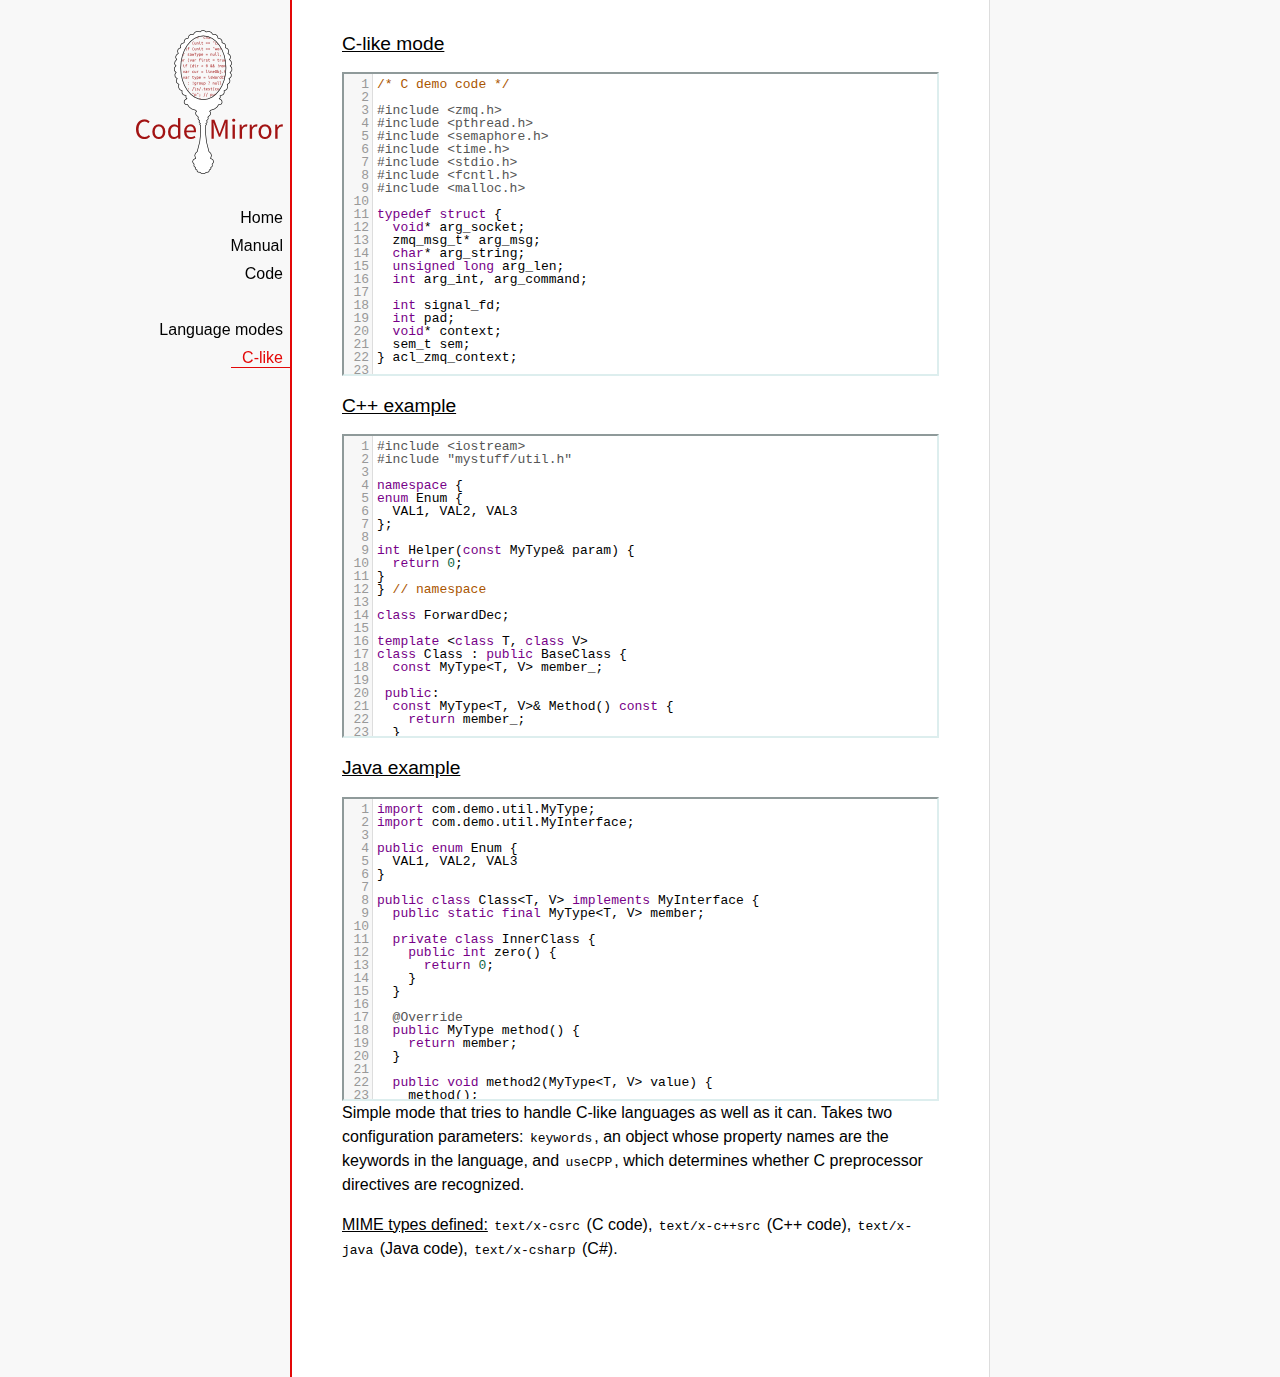
<file: Rake Project/server/sources/codemirror/codemirror-3.18/mode/clike/index.html>
<!doctype html>

<title>CodeMirror: C-like mode</title>
<meta charset="utf-8"/>
<link rel=stylesheet href="../../doc/docs.css">

<link rel="stylesheet" href="../../lib/codemirror.css">
<script src="../../lib/codemirror.js"></script>
<script src="../../addon/edit/matchbrackets.js"></script>
<script src="clike.js"></script>
<style>.CodeMirror {border: 2px inset #dee;}</style>
<div id=nav>
  <a href="http://codemirror.net"><img id=logo src="../../doc/logo.png"></a>

  <ul>
    <li><a href="../../index.html">Home</a>
    <li><a href="../../doc/manual.html">Manual</a>
    <li><a href="https://github.com/marijnh/codemirror">Code</a>
  </ul>
  <ul>
    <li><a href="../index.html">Language modes</a>
    <li><a class=active href="#">C-like</a>
  </ul>
</div>

<article>
<h2>C-like mode</h2>

<div><textarea id="c-code">
/* C demo code */

#include <zmq.h>
#include <pthread.h>
#include <semaphore.h>
#include <time.h>
#include <stdio.h>
#include <fcntl.h>
#include <malloc.h>

typedef struct {
  void* arg_socket;
  zmq_msg_t* arg_msg;
  char* arg_string;
  unsigned long arg_len;
  int arg_int, arg_command;

  int signal_fd;
  int pad;
  void* context;
  sem_t sem;
} acl_zmq_context;

#define p(X) (context->arg_##X)

void* zmq_thread(void* context_pointer) {
  acl_zmq_context* context = (acl_zmq_context*)context_pointer;
  char ok = 'K', err = 'X';
  int res;

  while (1) {
    while ((res = sem_wait(&amp;context->sem)) == EINTR);
    if (res) {write(context->signal_fd, &amp;err, 1); goto cleanup;}
    switch(p(command)) {
    case 0: goto cleanup;
    case 1: p(socket) = zmq_socket(context->context, p(int)); break;
    case 2: p(int) = zmq_close(p(socket)); break;
    case 3: p(int) = zmq_bind(p(socket), p(string)); break;
    case 4: p(int) = zmq_connect(p(socket), p(string)); break;
    case 5: p(int) = zmq_getsockopt(p(socket), p(int), (void*)p(string), &amp;p(len)); break;
    case 6: p(int) = zmq_setsockopt(p(socket), p(int), (void*)p(string), p(len)); break;
    case 7: p(int) = zmq_send(p(socket), p(msg), p(int)); break;
    case 8: p(int) = zmq_recv(p(socket), p(msg), p(int)); break;
    case 9: p(int) = zmq_poll(p(socket), p(int), p(len)); break;
    }
    p(command) = errno;
    write(context->signal_fd, &amp;ok, 1);
  }
 cleanup:
  close(context->signal_fd);
  free(context_pointer);
  return 0;
}

void* zmq_thread_init(void* zmq_context, int signal_fd) {
  acl_zmq_context* context = malloc(sizeof(acl_zmq_context));
  pthread_t thread;

  context->context = zmq_context;
  context->signal_fd = signal_fd;
  sem_init(&amp;context->sem, 1, 0);
  pthread_create(&amp;thread, 0, &amp;zmq_thread, context);
  pthread_detach(thread);
  return context;
}
</textarea></div>

<h2>C++ example</h2>

<div><textarea id="cpp-code">
#include <iostream>
#include "mystuff/util.h"

namespace {
enum Enum {
  VAL1, VAL2, VAL3
};

int Helper(const MyType& param) {
  return 0;
}
} // namespace

class ForwardDec;

template <class T, class V>
class Class : public BaseClass {
  const MyType<T, V> member_;

 public:
  const MyType<T, V>& Method() const {
    return member_;
  }

  void Method2(MyType<T, V>* value);
}

template <class T, class V>
void Class::Method2(MyType<T, V>* value) {
  std::out << 1 >> method();
  value->Method3(member_);
  member_ = value;
}
</textarea></div>

<h2>Java example</h2>

<div><textarea id="java-code">
import com.demo.util.MyType;
import com.demo.util.MyInterface;

public enum Enum {
  VAL1, VAL2, VAL3
}

public class Class<T, V> implements MyInterface {
  public static final MyType<T, V> member;
  
  private class InnerClass {
    public int zero() {
      return 0;
    }
  }

  @Override
  public MyType method() {
    return member;
  }

  public void method2(MyType<T, V> value) {
    method();
    value.method3();
    member = value;
  }
}
</textarea></div>

    <script>
      var editor = CodeMirror.fromTextArea(document.getElementById("c-code"), {
        lineNumbers: true,
        matchBrackets: true,
        mode: "text/x-csrc"
      });
      var editor = CodeMirror.fromTextArea(document.getElementById("cpp-code"), {
        lineNumbers: true,
        matchBrackets: true,
        mode: "text/x-c++src"
      });
      var javaEditor = CodeMirror.fromTextArea(document.getElementById("java-code"), {
        lineNumbers: true,
        matchBrackets: true,
        mode: "text/x-java"
      });
    </script>

    <p>Simple mode that tries to handle C-like languages as well as it
    can. Takes two configuration parameters: <code>keywords</code>, an
    object whose property names are the keywords in the language,
    and <code>useCPP</code>, which determines whether C preprocessor
    directives are recognized.</p>

    <p><strong>MIME types defined:</strong> <code>text/x-csrc</code>
    (C code), <code>text/x-c++src</code> (C++
    code), <code>text/x-java</code> (Java
    code), <code>text/x-csharp</code> (C#).</p>
</article>
</file>
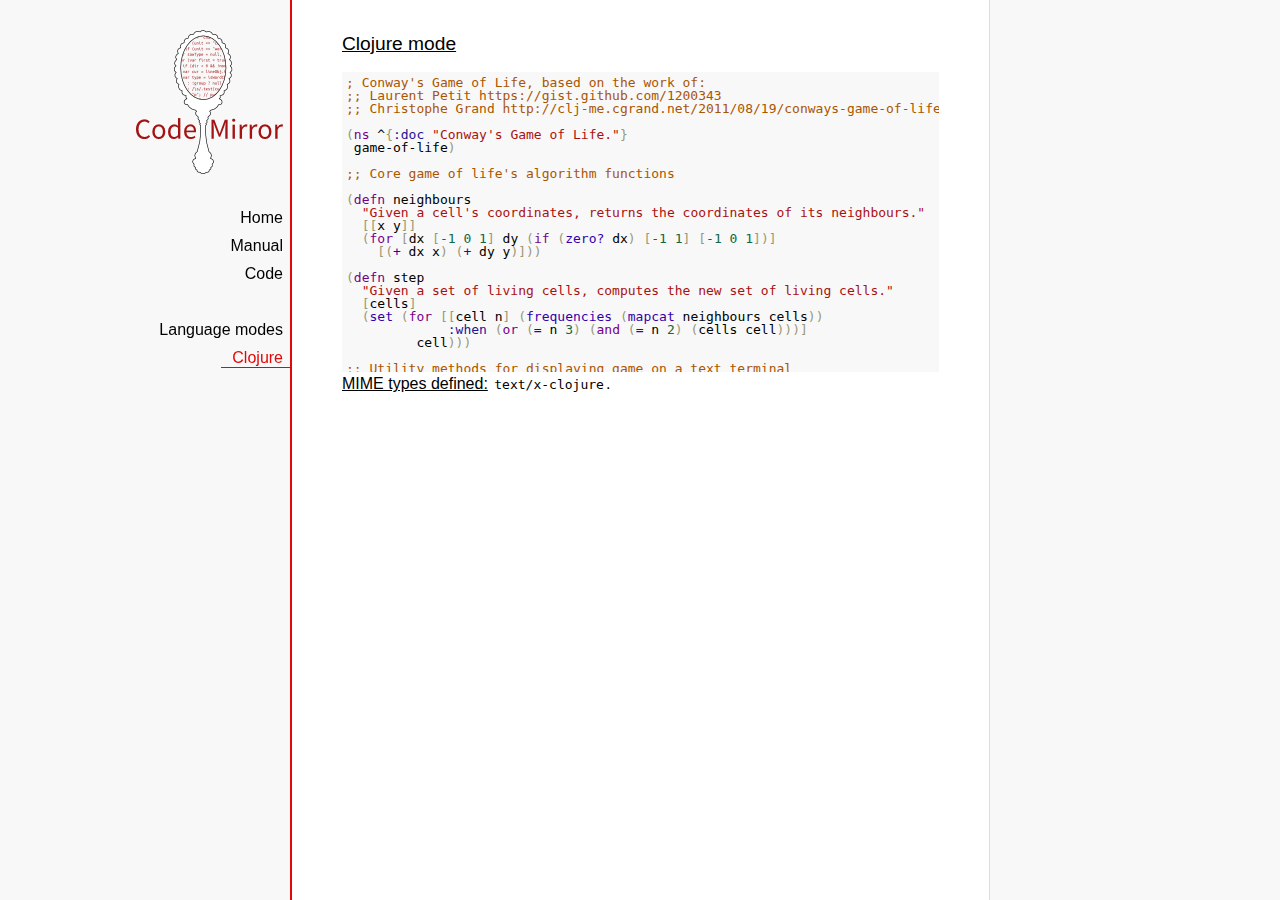
<file: Rake Project/server/sources/codemirror/codemirror-3.18/mode/clojure/index.html>
<!doctype html>

<title>CodeMirror: Clojure mode</title>
<meta charset="utf-8"/>
<link rel=stylesheet href="../../doc/docs.css">

<link rel="stylesheet" href="../../lib/codemirror.css">
<script src="../../lib/codemirror.js"></script>
<script src="clojure.js"></script>
<style>.CodeMirror {background: #f8f8f8;}</style>
<div id=nav>
  <a href="http://codemirror.net"><img id=logo src="../../doc/logo.png"></a>

  <ul>
    <li><a href="../../index.html">Home</a>
    <li><a href="../../doc/manual.html">Manual</a>
    <li><a href="https://github.com/marijnh/codemirror">Code</a>
  </ul>
  <ul>
    <li><a href="../index.html">Language modes</a>
    <li><a class=active href="#">Clojure</a>
  </ul>
</div>

<article>
<h2>Clojure mode</h2>
<form><textarea id="code" name="code">
; Conway's Game of Life, based on the work of:
;; Laurent Petit https://gist.github.com/1200343
;; Christophe Grand http://clj-me.cgrand.net/2011/08/19/conways-game-of-life

(ns ^{:doc "Conway's Game of Life."}
 game-of-life)

;; Core game of life's algorithm functions

(defn neighbours
  "Given a cell's coordinates, returns the coordinates of its neighbours."
  [[x y]]
  (for [dx [-1 0 1] dy (if (zero? dx) [-1 1] [-1 0 1])]
    [(+ dx x) (+ dy y)]))

(defn step
  "Given a set of living cells, computes the new set of living cells."
  [cells]
  (set (for [[cell n] (frequencies (mapcat neighbours cells))
             :when (or (= n 3) (and (= n 2) (cells cell)))]
         cell)))

;; Utility methods for displaying game on a text terminal

(defn print-board
  "Prints a board on *out*, representing a step in the game."
  [board w h]
  (doseq [x (range (inc w)) y (range (inc h))]
    (if (= y 0) (print "\n"))
    (print (if (board [x y]) "[X]" " . "))))

(defn display-grids
  "Prints a squence of boards on *out*, representing several steps."
  [grids w h]
  (doseq [board grids]
    (print-board board w h)
    (print "\n")))

;; Launches an example board

(def
  ^{:doc "board represents the initial set of living cells"}
   board #{[2 1] [2 2] [2 3]})

(display-grids (take 3 (iterate step board)) 5 5)

;; Let's play with characters
(println \1 \a \# \\
         \" \( \newline
         \} \" \space
         \tab \return \backspace
         \u1000 \uAaAa \u9F9F)

</textarea></form>
    <script>
      var editor = CodeMirror.fromTextArea(document.getElementById("code"), {});
    </script>

    <p><strong>MIME types defined:</strong> <code>text/x-clojure</code>.</p>

  </article>
</file>
<file: Rake Project/htmlpages_server/css/styles.css>
html {
	padding:0px;
	margin:0px;
	color:#4f4f4f;
	background: #dde4ea; /* Old browsers */
	background: -moz-linear-gradient(top,  #dde4ea 0%, #dce3e9 100%); /* FF3.6+ */
	background: -webkit-gradient(linear, left top, left bottom, color-stop(0%,#dde4ea), color-stop(100%,#dce3e9)); /* Chrome,Safari4+ */
	background: -webkit-linear-gradient(top,  #dde4ea 0%,#dce3e9 100%); /* Chrome10+,Safari5.1+ */
	background: -o-linear-gradient(top,  #dde4ea 0%,#dce3e9 100%); /* Opera 11.10+ */
	background: -ms-linear-gradient(top,  #dde4ea 0%,#dce3e9 100%); /* IE10+ */
	background: linear-gradient(to bottom,  #dde4ea 0%,#dce3e9 100%); /* W3C */
	filter: progid:DXImageTransform.Microsoft.gradient( startColorstr='#dde4ea', endColorstr='#dce3e9',GradientType=0 ); /* IE6-9 */
	font-family:Arial, Helvetica, sans-serif;
	font-size:12px;
}

a {
	color:#4f4f4f;
	text-decoration:none;
}

body {
	padding:0px;
	margin:0px;
}

#wrapper-full {
	
	width:100%;
	height:100%;	
	padding-bottom:50px;
	display:none;
}

#sidebar {
	width:25%;
	float:left;
}

#logo {
	padding:20px;
}

#search {
	padding:20px;
	padding-top:0px;
}

#search-input {
	background:url(../images/search.png) no-repeat #fff;
	padding:8px;
	border-radius:5px;
	border:1px solid #afbcc8;
	box-shadow:1px 1px 3px #ccc;
	padding-left:30px;
	width:auto;
	color:#4f4f4f;
}

#search-input input {
	width:98%;
	border:none;
}

#account {

	padding-top:20px;
}

#account-options {
	
}


#account-photo {
	width:100px;
	height:100px;
	border-radius:10px;
	border:1px solid #ccc;
	float:left;
	background:#ccc;
	margin-top:-18px;
	margin-left:30px;
	padding:2px;
}

#account-photo img{
	width:100px;
	border-radius:6px;
}

#account-options ul{
	margin:0px;
	padding:0px;
}

#account-options li{	
	padding-left:10px;
	list-style:none;
	cursor:pointer;
}


#account-options li.active{
	background:url(../images/nav-bg.png) repeat-y #c1cdd8;
	box-shadow:0px 1px 2px #5e7373 inset;
	border-bottom:1px solid #ccc;
}

#account-options li:hover{
	background:#c1cdd8;
}

#account-options li{	
	padding:10px;
	padding-left:160px;
}

#account-options li a {	
	color:#7a7a7a;
}

#account-options li.active a, #account-options li:hover a {	
	color:#4f4f4f;
}


#scrape {
	margin-top:40px;
}

#scrape ul{
	margin:0px;
	padding:0px;
}

#scrape li{	
	padding-left:10px;
	list-style:none;
	cursor:pointer;
}


#scrape li.active{
	background:url(../images/nav-bg.png) repeat-y #c1cdd8;
	box-shadow:0px 1px 2px #5e7373 inset;
	border-bottom:1px solid #ccc;
}

#scrape li:hover{
	background:#c1cdd8;
}

#scrape li{	
	padding:10px;
	padding-left:20px;
}

#scrape li a {	
	color:#7a7a7a;
}

#scrape li.active a, #scrape li:hover a {	
	color:#4f4f4f;
}

#scrape-title {
	color:#9cacbc;
	margin-left:20px;
	font-weight:bold;
	font-size:14px;
	margin-bottom:10px;
	height:40px;
}

#scrape-add {
	background:url(../images/add.png);
	width:25px;
	height:25px;
	float:left;
	cursor:pointer;
	border:1px solid transparent;
}

#scrape-add:hover {
	border-radius:3px;
	border:1px solid #ccc;
	box-shadow:1px 1px 3px #ccc;
}

#scrape-text {
	width:60px;
	height:15px;
	float:left;
	padding:5px;
	padding-left:0px;
}

#scraper-more {
	font-weight:bold;
	margin-left:20px;
	cursor:pointer;
	margin-top:10px;
}

#scraper-more:hover {
	color:#7a7a7a;
}

#content {
	float:left;
	width:74%;
	min-height:600px;
	background:#fff;
	margin-top:20px;
	box-shadow:1px 2px 8px #ccc;
	border-radius:5px;
	margin-left:-1px;
}

#content-main {
	width:auto;
	padding:10px;
}

#wrapper-small {
	position:absolute;
	top:10%;
	left:40%;
	background: none repeat scroll 0 0 rgba(0, 0, 0, 0.1);
	box-shadow: 1px 1px 0 rgba(0, 0, 0, 0.1) inset;
	border-radius: 4px 4px 4px 4px;
	padding:8px;
}

#login-content {
	background-color: #FFFFFF;
    border-radius: 2px 2px 2px 2px;
    box-shadow: 1px 1px rgba(0, 0, 0, 0.1), -1px 1px rgba(0, 0, 0, 0.1), 0 0 1px 1px rgba(0, 0, 0, 0.1);
	padding:30px;
}

#login-logo {
	margin:auto;
	margin-bottom:20px;
	text-align:center;
}

#login-form {
	text-align:center;
}

#login-form input[type=text], #login-form input[type=password] {
	padding:8px;
	border-radius:5px;
	border:1px solid #afbcc8;
	box-shadow:1px 1px 3px #ccc;
	width:80%;
	margin:auto;
	color:#4f4f4f;
	margin-bottom:20px;
}

#login-form input[type=submit] {
	background: #0f8787; /* Old browsers */
	background: -moz-linear-gradient(top,  #0f8787 0%, #90b1b1 50%, #92b9b9 51%, #97dddd 100%); /* FF3.6+ */
	background: -webkit-gradient(linear, left top, left bottom, color-stop(0%,#0f8787), color-stop(50%,#90b1b1), color-stop(51%,#92b9b9), color-stop(100%,#97dddd)); /* Chrome,Safari4+ */
	background: -webkit-linear-gradient(top,  #0f8787 0%,#90b1b1 50%,#92b9b9 51%,#97dddd 100%); /* Chrome10+,Safari5.1+ */
	background: -o-linear-gradient(top,  #0f8787 0%,#90b1b1 50%,#92b9b9 51%,#97dddd 100%); /* Opera 11.10+ */
	background: -ms-linear-gradient(top,  #0f8787 0%,#90b1b1 50%,#92b9b9 51%,#97dddd 100%); /* IE10+ */
	background: linear-gradient(to bottom,  #0f8787 0%,#90b1b1 50%,#92b9b9 51%,#97dddd 100%); /* W3C */
	filter: progid:DXImageTransform.Microsoft.gradient( startColorstr='#0f8787', endColorstr='#97dddd',GradientType=0 ); /* IE6-9 */
	padding:5px;
	padding-left:20px;
	padding-right:20px;
	border:none;
	box-shadow:1px 1px 3px #ccc;
	border-radius:10px;
	border:1px solid #afbcc8;
	cursor:pointer;
	color:#fff;
	font-weight:bold;
}
</file>
<file: Rake Project/server/old/htmlpages_server/css/styles.css>
html {
	padding:0px;
	margin:0px;
	color:#4f4f4f;
	background: #dde4ea; /* Old browsers */
	background: -moz-linear-gradient(top,  #dde4ea 0%, #dce3e9 100%); /* FF3.6+ */
	background: -webkit-gradient(linear, left top, left bottom, color-stop(0%,#dde4ea), color-stop(100%,#dce3e9)); /* Chrome,Safari4+ */
	background: -webkit-linear-gradient(top,  #dde4ea 0%,#dce3e9 100%); /* Chrome10+,Safari5.1+ */
	background: -o-linear-gradient(top,  #dde4ea 0%,#dce3e9 100%); /* Opera 11.10+ */
	background: -ms-linear-gradient(top,  #dde4ea 0%,#dce3e9 100%); /* IE10+ */
	background: linear-gradient(to bottom,  #dde4ea 0%,#dce3e9 100%); /* W3C */
	filter: progid:DXImageTransform.Microsoft.gradient( startColorstr='#dde4ea', endColorstr='#dce3e9',GradientType=0 ); /* IE6-9 */
	font-family:Arial, Helvetica, sans-serif;
	font-size:12px;
}

a {
	color:#4f4f4f;
	text-decoration:none;
}

body {
	padding:0px;
	margin:0px;
}

#wrapper-full {
	
	width:100%;
	height:100%;	
	padding-bottom:50px;
	display:none;
}

#sidebar {
	width:25%;
	float:left;
}

#logo {
	padding:20px;
}

#search {
	padding:20px;
	padding-top:0px;
}

#search-input {
	background:url(../images/search.png) no-repeat #fff;
	padding:8px;
	border-radius:5px;
	border:1px solid #afbcc8;
	box-shadow:1px 1px 3px #ccc;
	padding-left:30px;
	width:auto;
	color:#4f4f4f;
}

#search-input input {
	width:98%;
	border:none;
}

#account {

	padding-top:20px;
}

#account-options {
	
}


#account-photo {
	width:100px;
	height:100px;
	border-radius:10px;
	border:1px solid #ccc;
	float:left;
	background:#ccc;
	margin-top:-18px;
	margin-left:30px;
	padding:2px;
}

#account-photo img{
	width:100px;
	border-radius:6px;
}

#account-options ul{
	margin:0px;
	padding:0px;
}

#account-options li{	
	padding-left:10px;
	list-style:none;
	cursor:pointer;
}


#account-options li.active{
	background:url(../images/nav-bg.png) repeat-y #c1cdd8;
	box-shadow:0px 1px 2px #5e7373 inset;
	border-bottom:1px solid #ccc;
}

#account-options li:hover{
	background:#c1cdd8;
}

#account-options li{	
	padding:10px;
	padding-left:160px;
}

#account-options li a {	
	color:#7a7a7a;
}

#account-options li.active a, #account-options li:hover a {	
	color:#4f4f4f;
}


#scrape {
	margin-top:40px;
}

#scrape ul{
	margin:0px;
	padding:0px;
}

#scrape li{	
	padding-left:10px;
	list-style:none;
	cursor:pointer;
}


#scrape li.active{
	background:url(../images/nav-bg.png) repeat-y #c1cdd8;
	box-shadow:0px 1px 2px #5e7373 inset;
	border-bottom:1px solid #ccc;
}

#scrape li:hover{
	background:#c1cdd8;
}

#scrape li{	
	padding:10px;
	padding-left:20px;
}

#scrape li a {	
	color:#7a7a7a;
}

#scrape li.active a, #scrape li:hover a {	
	color:#4f4f4f;
}

#scrape-title {
	color:#9cacbc;
	margin-left:20px;
	font-weight:bold;
	font-size:14px;
	margin-bottom:10px;
	height:40px;
}

#scrape-add {
	background:url(../images/add.png);
	width:25px;
	height:25px;
	float:left;
	cursor:pointer;
	border:1px solid transparent;
}

#scrape-add:hover {
	border-radius:3px;
	border:1px solid #ccc;
	box-shadow:1px 1px 3px #ccc;
}

#scrape-text {
	width:60px;
	height:15px;
	float:left;
	padding:5px;
	padding-left:0px;
}

#scraper-more {
	font-weight:bold;
	margin-left:20px;
	cursor:pointer;
	margin-top:10px;
}

#scraper-more:hover {
	color:#7a7a7a;
}

#content {
	float:left;
	width:74%;
	min-height:600px;
	background:#fff;
	margin-top:20px;
	box-shadow:1px 2px 8px #ccc;
	border-radius:5px;
	margin-left:-1px;
}

#content-main {
	width:auto;
	padding:10px;
}

#wrapper-small {
	position:absolute;
	top:10%;
	left:40%;
	background: none repeat scroll 0 0 rgba(0, 0, 0, 0.1);
	box-shadow: 1px 1px 0 rgba(0, 0, 0, 0.1) inset;
	border-radius: 4px 4px 4px 4px;
	padding:8px;
}

#login-content {
	background-color: #FFFFFF;
    border-radius: 2px 2px 2px 2px;
    box-shadow: 1px 1px rgba(0, 0, 0, 0.1), -1px 1px rgba(0, 0, 0, 0.1), 0 0 1px 1px rgba(0, 0, 0, 0.1);
	padding:30px;
}

#login-logo {
	margin:auto;
	margin-bottom:20px;
	text-align:center;
}

#login-form {
	text-align:center;
}

#login-form input[type=text], #login-form input[type=password] {
	padding:8px;
	border-radius:5px;
	border:1px solid #afbcc8;
	box-shadow:1px 1px 3px #ccc;
	width:80%;
	margin:auto;
	color:#4f4f4f;
	margin-bottom:20px;
}

#login-form input[type=submit] {
	background: #0f8787; /* Old browsers */
	background: -moz-linear-gradient(top,  #0f8787 0%, #90b1b1 50%, #92b9b9 51%, #97dddd 100%); /* FF3.6+ */
	background: -webkit-gradient(linear, left top, left bottom, color-stop(0%,#0f8787), color-stop(50%,#90b1b1), color-stop(51%,#92b9b9), color-stop(100%,#97dddd)); /* Chrome,Safari4+ */
	background: -webkit-linear-gradient(top,  #0f8787 0%,#90b1b1 50%,#92b9b9 51%,#97dddd 100%); /* Chrome10+,Safari5.1+ */
	background: -o-linear-gradient(top,  #0f8787 0%,#90b1b1 50%,#92b9b9 51%,#97dddd 100%); /* Opera 11.10+ */
	background: -ms-linear-gradient(top,  #0f8787 0%,#90b1b1 50%,#92b9b9 51%,#97dddd 100%); /* IE10+ */
	background: linear-gradient(to bottom,  #0f8787 0%,#90b1b1 50%,#92b9b9 51%,#97dddd 100%); /* W3C */
	filter: progid:DXImageTransform.Microsoft.gradient( startColorstr='#0f8787', endColorstr='#97dddd',GradientType=0 ); /* IE6-9 */
	padding:5px;
	padding-left:20px;
	padding-right:20px;
	border:none;
	box-shadow:1px 1px 3px #ccc;
	border-radius:10px;
	border:1px solid #afbcc8;
	cursor:pointer;
	color:#fff;
	font-weight:bold;
}
</file>
<file: Rake Project/server/sources/codemirror/codemirror-3.18/lib/codemirror.css>
/* BASICS */

.CodeMirror {
  /* Set height, width, borders, and global font properties here */
  font-family: monospace;
  height: 300px;
}
.CodeMirror-scroll {
  /* Set scrolling behaviour here */
  overflow: auto;
}

/* PADDING */

.CodeMirror-lines {
  padding: 4px 0; /* Vertical padding around content */
}
.CodeMirror pre {
  padding: 0 4px; /* Horizontal padding of content */
}

.CodeMirror-scrollbar-filler, .CodeMirror-gutter-filler {
  background-color: white; /* The little square between H and V scrollbars */
}

/* GUTTER */

.CodeMirror-gutters {
  border-right: 1px solid #ddd;
  background-color: #f7f7f7;
  white-space: nowrap;
}
.CodeMirror-linenumbers {}
.CodeMirror-linenumber {
  padding: 0 3px 0 5px;
  min-width: 20px;
  text-align: right;
  color: #999;
}

/* CURSOR */

.CodeMirror div.CodeMirror-cursor {
  border-left: 1px solid black;
  z-index: 3;
}
/* Shown when moving in bi-directional text */
.CodeMirror div.CodeMirror-secondarycursor {
  border-left: 1px solid silver;
}
.CodeMirror.cm-keymap-fat-cursor div.CodeMirror-cursor {
  width: auto;
  border: 0;
  background: #7e7;
  z-index: 1;
}
/* Can style cursor different in overwrite (non-insert) mode */
.CodeMirror div.CodeMirror-cursor.CodeMirror-overwrite {}

.cm-tab { display: inline-block; }

/* DEFAULT THEME */

.cm-s-default .cm-keyword {color: #708;}
.cm-s-default .cm-atom {color: #219;}
.cm-s-default .cm-number {color: #164;}
.cm-s-default .cm-def {color: #00f;}
.cm-s-default .cm-variable {color: black;}
.cm-s-default .cm-variable-2 {color: #05a;}
.cm-s-default .cm-variable-3 {color: #085;}
.cm-s-default .cm-property {color: black;}
.cm-s-default .cm-operator {color: black;}
.cm-s-default .cm-comment {color: #a50;}
.cm-s-default .cm-string {color: #a11;}
.cm-s-default .cm-string-2 {color: #f50;}
.cm-s-default .cm-meta {color: #555;}
.cm-s-default .cm-error {color: #f00;}
.cm-s-default .cm-qualifier {color: #555;}
.cm-s-default .cm-builtin {color: #30a;}
.cm-s-default .cm-bracket {color: #997;}
.cm-s-default .cm-tag {color: #170;}
.cm-s-default .cm-attribute {color: #00c;}
.cm-s-default .cm-header {color: blue;}
.cm-s-default .cm-quote {color: #090;}
.cm-s-default .cm-hr {color: #999;}
.cm-s-default .cm-link {color: #00c;}

.cm-negative {color: #d44;}
.cm-positive {color: #292;}
.cm-header, .cm-strong {font-weight: bold;}
.cm-em {font-style: italic;}
.cm-link {text-decoration: underline;}

.cm-invalidchar {color: #f00;}

div.CodeMirror span.CodeMirror-matchingbracket {color: #0f0;}
div.CodeMirror span.CodeMirror-nonmatchingbracket {color: #f22;}
.CodeMirror-activeline-background {background: #e8f2ff;}

/* STOP */

/* The rest of this file contains styles related to the mechanics of
   the editor. You probably shouldn't touch them. */

.CodeMirror {
  line-height: 1;
  position: relative;
  overflow: hidden;
  background: white;
  color: black;
}

.CodeMirror-scroll {
  /* 30px is the magic margin used to hide the element's real scrollbars */
  /* See overflow: hidden in .CodeMirror */
  margin-bottom: -30px; margin-right: -30px;
  padding-bottom: 30px; padding-right: 30px;
  height: 100%;
  outline: none; /* Prevent dragging from highlighting the element */
  position: relative;
  -moz-box-sizing: content-box;
  box-sizing: content-box;
}
.CodeMirror-sizer {
  position: relative;
}

/* The fake, visible scrollbars. Used to force redraw during scrolling
   before actuall scrolling happens, thus preventing shaking and
   flickering artifacts. */
.CodeMirror-vscrollbar, .CodeMirror-hscrollbar, .CodeMirror-scrollbar-filler, .CodeMirror-gutter-filler {
  position: absolute;
  z-index: 6;
  display: none;
}
.CodeMirror-vscrollbar {
  right: 0; top: 0;
  overflow-x: hidden;
  overflow-y: scroll;
}
.CodeMirror-hscrollbar {
  bottom: 0; left: 0;
  overflow-y: hidden;
  overflow-x: scroll;
}
.CodeMirror-scrollbar-filler {
  right: 0; bottom: 0;
}
.CodeMirror-gutter-filler {
  left: 0; bottom: 0;
}

.CodeMirror-gutters {
  position: absolute; left: 0; top: 0;
  padding-bottom: 30px;
  z-index: 3;
}
.CodeMirror-gutter {
  white-space: normal;
  height: 100%;
  -moz-box-sizing: content-box;
  box-sizing: content-box;
  padding-bottom: 30px;
  margin-bottom: -32px;
  display: inline-block;
  /* Hack to make IE7 behave */
  *zoom:1;
  *display:inline;
}
.CodeMirror-gutter-elt {
  position: absolute;
  cursor: default;
  z-index: 4;
}

.CodeMirror-lines {
  cursor: text;
}
.CodeMirror pre {
  /* Reset some styles that the rest of the page might have set */
  -moz-border-radius: 0; -webkit-border-radius: 0; border-radius: 0;
  border-width: 0;
  background: transparent;
  font-family: inherit;
  font-size: inherit;
  margin: 0;
  white-space: pre;
  word-wrap: normal;
  line-height: inherit;
  color: inherit;
  z-index: 2;
  position: relative;
  overflow: visible;
}
.CodeMirror-wrap pre {
  word-wrap: break-word;
  white-space: pre-wrap;
  word-break: normal;
}
.CodeMirror-code pre {
  border-right: 30px solid transparent;
  width: -webkit-fit-content;
  width: -moz-fit-content;
  width: fit-content;
}
.CodeMirror-wrap .CodeMirror-code pre {
  border-right: none;
  width: auto;
}
.CodeMirror-linebackground {
  position: absolute;
  left: 0; right: 0; top: 0; bottom: 0;
  z-index: 0;
}

.CodeMirror-linewidget {
  position: relative;
  z-index: 2;
  overflow: auto;
}

.CodeMirror-widget {}

.CodeMirror-wrap .CodeMirror-scroll {
  overflow-x: hidden;
}

.CodeMirror-measure {
  position: absolute;
  width: 100%;
  height: 0;
  overflow: hidden;
  visibility: hidden;
}
.CodeMirror-measure pre { position: static; }

.CodeMirror div.CodeMirror-cursor {
  position: absolute;
  visibility: hidden;
  border-right: none;
  width: 0;
}
.CodeMirror-focused div.CodeMirror-cursor {
  visibility: visible;
}

.CodeMirror-selected { background: #d9d9d9; }
.CodeMirror-focused .CodeMirror-selected { background: #d7d4f0; }

.cm-searching {
  background: #ffa;
  background: rgba(255, 255, 0, .4);
}

/* IE7 hack to prevent it from returning funny offsetTops on the spans */
.CodeMirror span { *vertical-align: text-bottom; }

@media print {
  /* Hide the cursor when printing */
  .CodeMirror div.CodeMirror-cursor {
    visibility: hidden;
  }
}
</file>
<file: Rake Project/server/sources/codemirror/codemirror-3.18/doc/docs.css>
@font-face {
  font-family: 'Source Sans Pro';
  font-style: normal;
  font-weight: 400;
  src: local('Source Sans Pro'), local('SourceSansPro-Regular'), url(http://themes.googleusercontent.com/static/fonts/sourcesanspro/v5/ODelI1aHBYDBqgeIAH2zlBM0YzuT7MdOe03otPbuUS0.woff) format('woff');
}

body, html { margin: 0; padding: 0; height: 100%; }
section, article { display: block; padding: 0; }

body {
  background: #f8f8f8;
  font-family: 'Source Sans Pro', Helvetica, Arial, sans-serif;
  line-height: 1.5;
}

p { margin-top: 0; }

h2, h3 {
  font-weight: normal;
  text-decoration: underline;
  margin-bottom: .7em;
}
h2 { font-size: 120%; }
h3 { font-size: 110%; }
article > h2:first-child, section:first-child > h2 { margin-top: 0; }

a, a:visited, a:link, .quasilink {
  color: #A21313;
  text-decoration: none;
}

.quasilink {
  cursor: pointer;
}

article {
  max-width: 700px;
  margin: 0 auto;
  border-left: 2px solid #E30808;
  border-right: 1px solid #ddd;
  padding: 30px 50px 100px 50px;
  background: white;
  z-index: 2;
  position: relative;
  min-height: 100%;
  box-sizing: border-box;
  -moz-box-sizing: border-box;
}

#nav {
  position: fixed;
  top: 30px;
  right: 50%;
  padding-right: 350px;
  text-align: right;
  z-index: 1;
}

@media screen and (max-width: 1000px) {
  article {
    margin: 0 0 0 160px;
  }
  #nav {
    left: 0; right: none;
    width: 160px;
  }
}

#nav ul {
  display: block;
  margin: 0; padding: 0;
  margin-bottom: 32px;
}

#nav li {
  display: block;
  margin-bottom: 4px;
}

#nav li ul {
  font-size: 80%;
  margin-bottom: 0;
  display: none;
}

#nav li.active ul {
  display: block;
}

#nav li li a {
  padding-right: 20px;
}

#nav ul a {
  color: black;
  padding: 0 7px 1px 11px;
}

#nav ul a.active, #nav ul a:hover {
  border-bottom: 1px solid #E30808;
  color: #E30808;
}

#logo {
  border: 0;
  margin-right: 7px;
  margin-bottom: 25px;
}

section {
  border-top: 1px solid #E30808;
  margin: 1.5em 0;
}

section.first {
  border: none;
  margin-top: 0;
}

#demo {
  position: relative;
}

#demolist {
  position: absolute;
  right: 5px;
  top: 5px;
  z-index: 25;
}

#bankinfo {
  text-align: left;
  display: none;
  padding: 0 .5em;
  position: absolute;
  border: 2px solid #aaa;
  border-radius: 5px;
  background: #eee;
  top: 10px;
  left: 30px;
}

#bankinfo_close {
  position: absolute;
  top: 0; right: 6px;
  font-weight: bold;
  cursor: pointer;
}

.bigbutton {
  cursor: pointer;
  text-align: center;
  padding: 0 1em;
  display: inline-block;
  color: white;
  position: relative;
  line-height: 1.9;
  color: white !important;
  background: #A21313;
}

.bigbutton.right {
  border-bottom-left-radius: 100px;
  border-top-left-radius: 100px;
}

.bigbutton.left {
  border-bottom-right-radius: 100px;
  border-top-right-radius: 100px;
}

.bigbutton:hover {
  background: #E30808;
}

th {
  text-decoration: underline;
  font-weight: normal;
  text-align: left;
}

#features ul {
  list-style: none;
  margin: 0 0 1em;
  padding: 0 0 0 1.2em;
}

#features li:before {
  content: "-";
  width: 1em;
  display: inline-block;
  padding: 0;
  margin: 0;
  margin-left: -1em;
}

.rel {
  margin-bottom: 0;
}
.rel-note {
  margin-top: 0;
  color: #555;
}

pre {
  padding-left: 15px;
  border-left: 2px solid #ddd;
}

code {
  padding: 0 2px;
}

strong {
  text-decoration: underline;
  font-weight: normal;
}

.field {
  border: 1px solid #A21313;
}
</file>
<file: Rake Project/server/sources/codemirror/codemirror-3.18/test/mode_test.css>
.mt-output .mt-token {
  border: 1px solid #ddd;
  white-space: pre;
  font-family: "Consolas", monospace;
  text-align: center;
}

.mt-output .mt-style {
  font-size: x-small;
}
</file>
